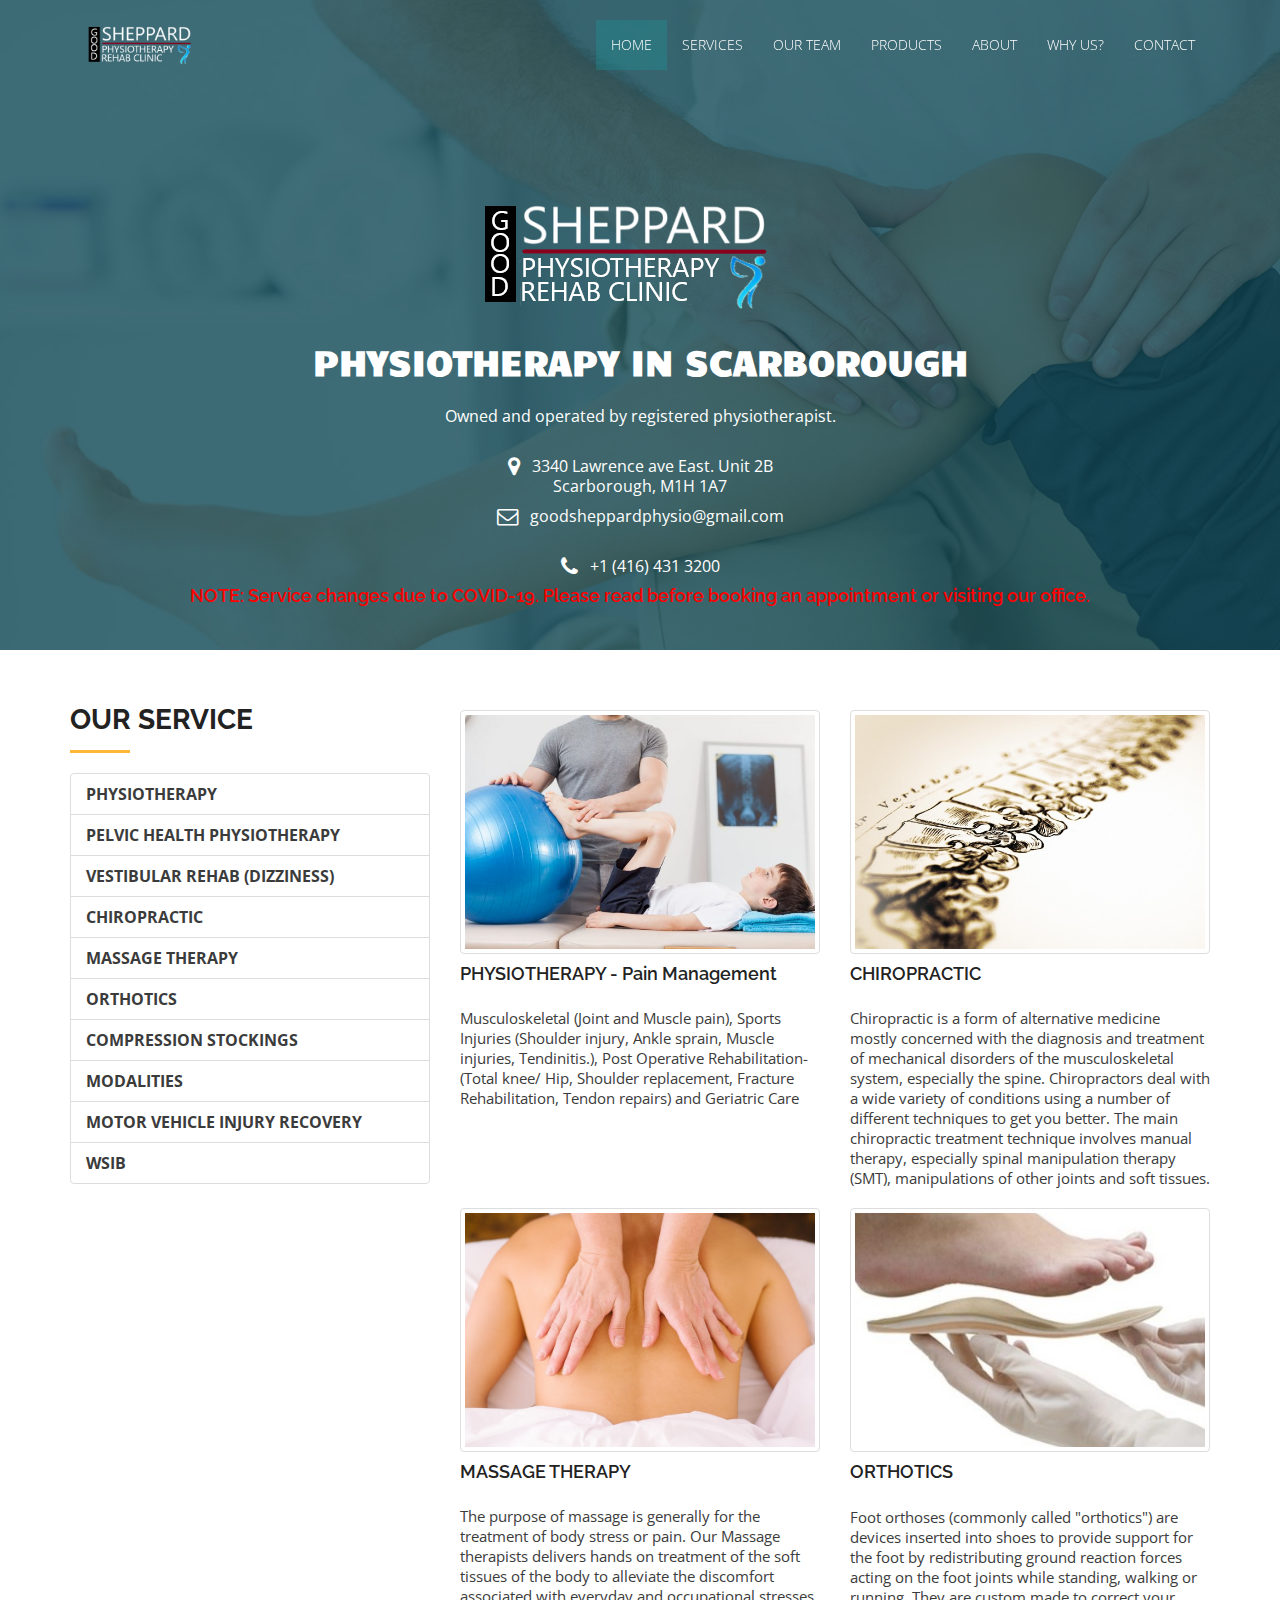
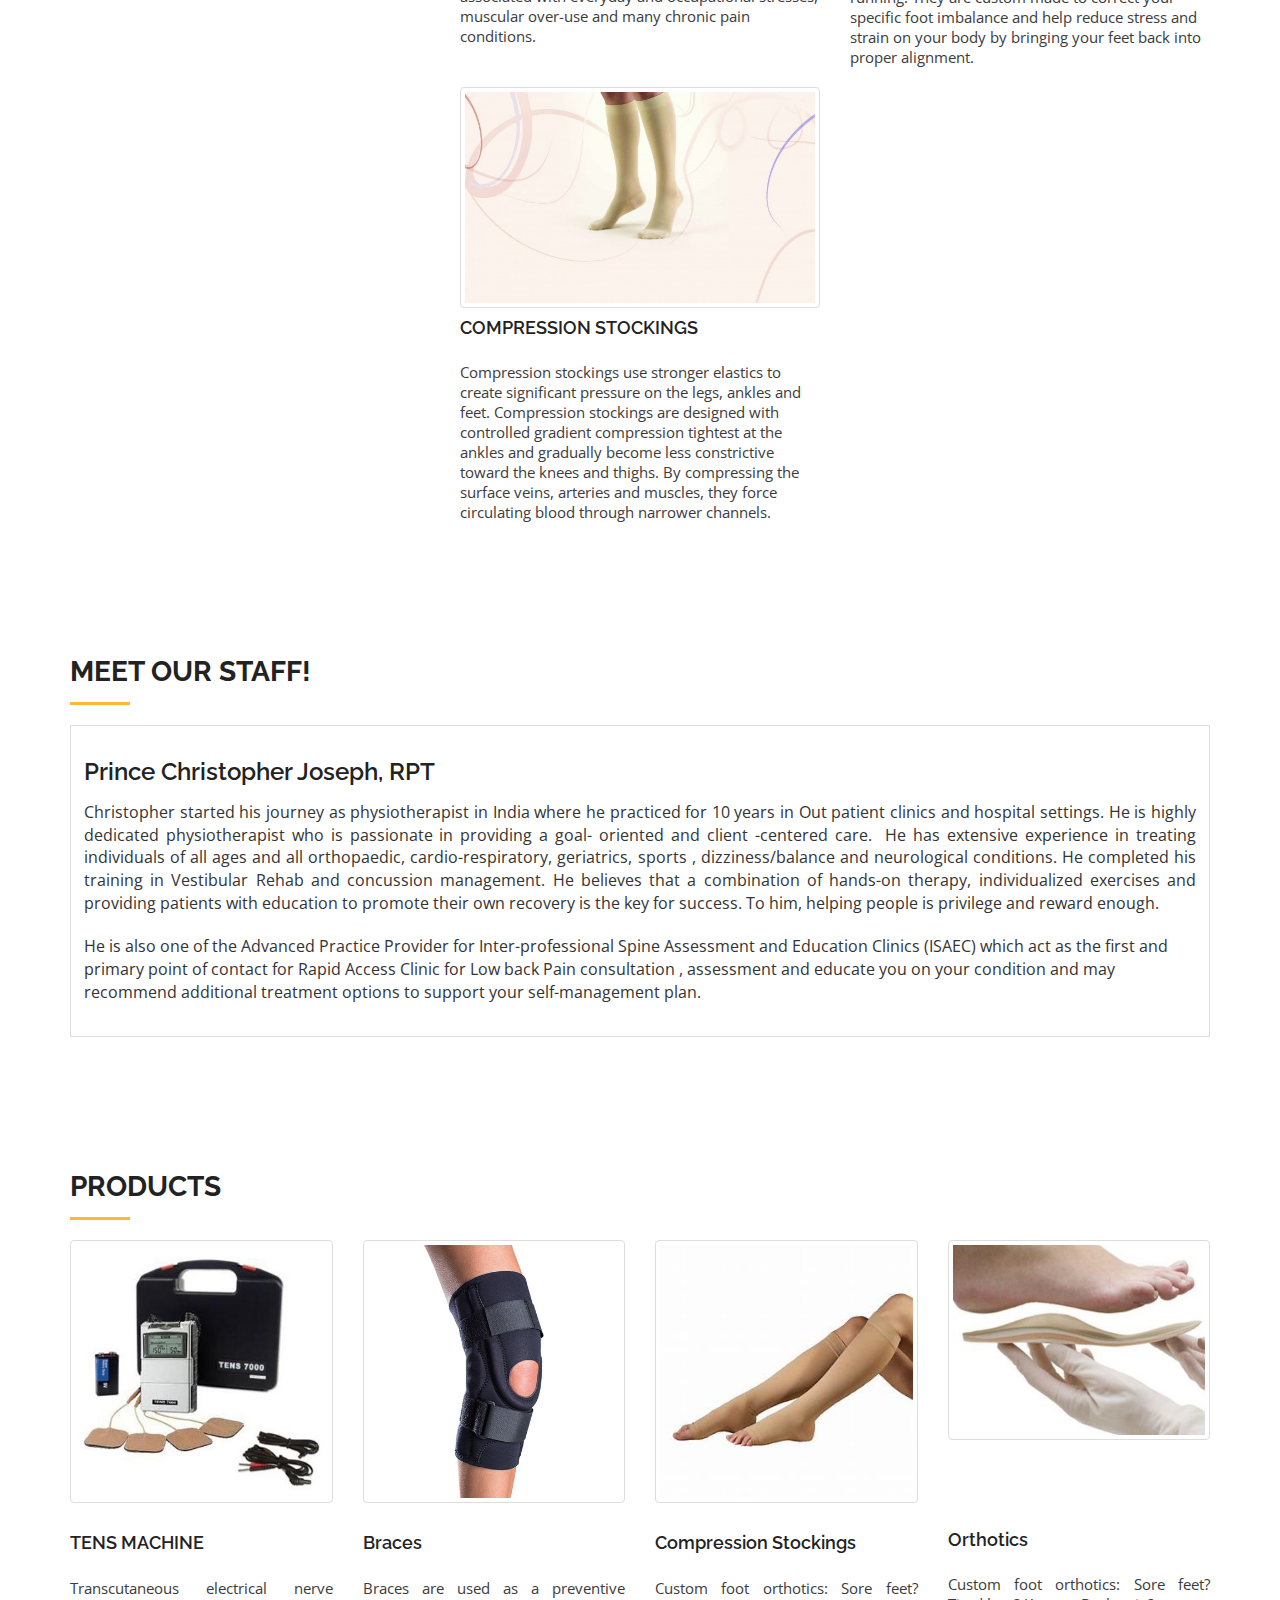
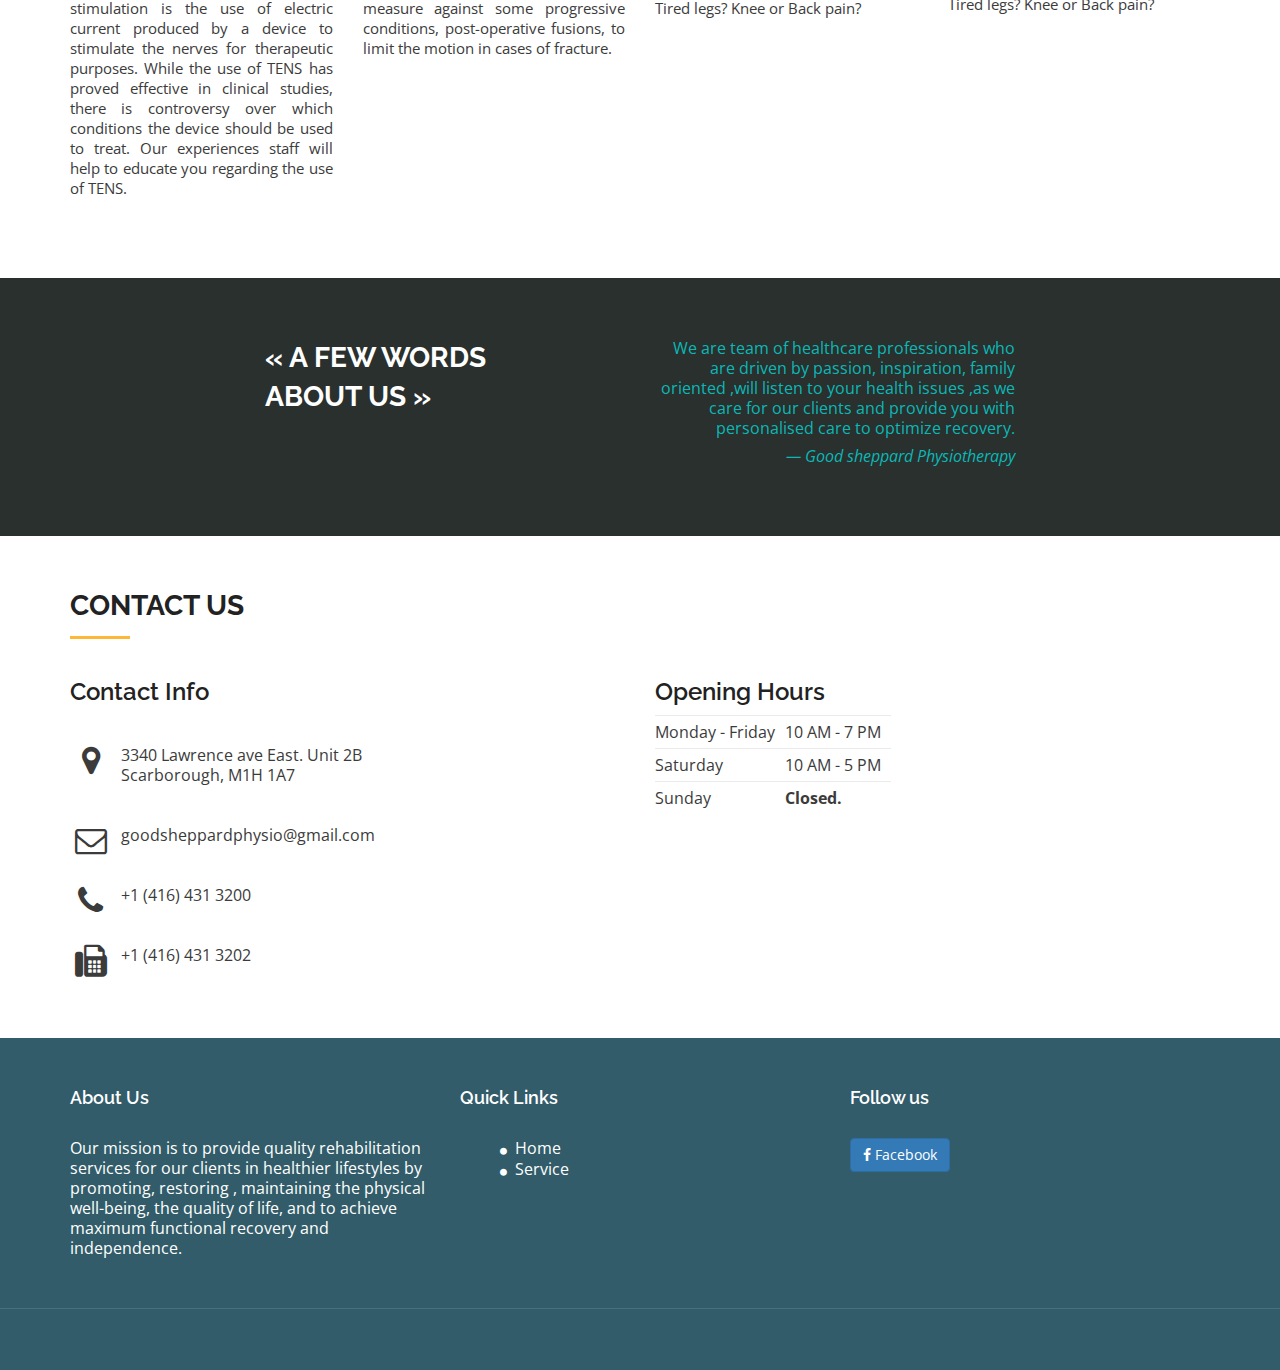
<file: index.html>
<!DOCTYPE html>
<html lang="en">

<head>
  <meta charset="utf-8">
  <meta name="viewport" content="width=device-width, initial-scale=1">
  <title>Good Sheppard Physiotherapy and Rehab clinic</title>
  <meta name="description" content="Good Sheppard Physiotherapy and Rehab clinic Scarborough">
  <meta name="keywords" content="Good Sheppard,Physiotherapy,Rehab clinic,Scarborough,PHYSIOTHERAPY
  PELVIC HEALTH PHYSIOTHERAPY,VESTIBULAR REHAB,CHIROPRACTIC,MASSAGE THERAPY,
  ORTHOTICS,BRACING,COMPRESSION STOCKINGS,MODALITIES,MOTOR VEHICLE INJURY RECOVERY,WSIB">

  <link rel="stylesheet" type="text/css" href="https://fonts.googleapis.com/css?family=Open+Sans|Raleway|Candal">
  <link rel="stylesheet" type="text/css" href="css/font-awesome.min.css">
  <link rel="stylesheet" type="text/css" href="css/bootstrap.min.css">
  <link rel="stylesheet" type="text/css" href="css/style.css">

  <!-- Global site tag (gtag.js) - Google Analytics -->
<script async src="https://www.googletagmanager.com/gtag/js?id=UA-128626213-1"></script>
<script>
  window.dataLayer = window.dataLayer || [];
  function gtag(){dataLayer.push(arguments);}
  gtag('js', new Date());

  gtag('config', 'UA-128626213-1');
</script>

</head>

<body id="myPage" data-spy="scroll" data-target=".navbar" data-offset="60">
  <!--banner-->
  <section id="banner" class="banner">
    <div class="bg-color">
      <nav class="navbar navbar-default navbar-fixed-top">
        <div class="container">
          <div class="col-md-12">
            <div class="navbar-header">
              <button type="button" class="navbar-toggle" data-toggle="collapse" data-target="#myNavbar">
				        <span class="icon-bar"></span>
				        <span class="icon-bar"></span>
				        <span class="icon-bar"></span>
				      </button>
              <a class="navbar-brand" href="/"><img src="img/logo.png" class="img-responsive" style="width: 140px; margin-top: -16px;"></a>
            </div>
            <div class="collapse navbar-collapse navbar-right" id="myNavbar">
              <ul class="nav navbar-nav">
                <li class="active"><a href="#banner">Home</a></li>
                <li class=""><a href="#service">Services</a></li>
                <li class=""><a href="#team">Our team</a></li>
                <li class=""><a href="#products">Products</a></li>
                <li class=""><a href="#about">About</a></li>
                <li class=""><a href="why.html">Why Us?</a></li>
                <!-- <li class=""><a href="#">Products</a></li> -->
                <li class=""><a href="#contact">Contact</a></li>
              </ul>
            </div>
          </div>
        </div>
      </nav>
      <div class="container">
        <div class="row">
          <div class="banner-info">
            <div class="banner-logo text-center">
              <img src="img/logo.png" class="img-responsive">
            </div>
            <div class="banner-text text-center">
              <h1 class="white">Physiotherapy in Scarborough</h1>
              <p>Owned and operated by registered physiotherapist.</p>
              <br>
              <p><i class="fa fa-map-marker fa-lg"></i>&nbsp;&nbsp;
                
                <a href="https://www.google.com/maps/place/3340+Lawrence+Ave+E+%232B,+Scarborough,+ON+M1H+1A7" target="_blank">
                  3340 Lawrence ave East. Unit 2B<br> Scarborough, M1H 1A7
                </a>
                
                </p>
              <p><i class="fa fa-envelope-o fa-lg"></i>&nbsp;&nbsp;
                
                <a href="mailto:goodsheppardphysio@gmail.com" target="_top">
                  goodsheppardphysio@gmail.com
                </a>

                </p>
              <br>

              <p><i class="fa fa-phone fa-lg"></i>&nbsp;&nbsp;
                <a href="tel:+1(416)431 3200">+1 (416) 431 3200</a>
              </p>            

              <p>
                <h4 style="color:red"><a href="/covid19-update.html">NOTE: Service changes due to COVID-19. Please read before booking an appointment or visiting our office.</a>
                </h4>
              </p>            
            </div>
            <br>
<!-- 
            <div class="overlay-detail text-center">
              <a href="#service"><i class="fa fa-angle-down"></i></a>
            </div> -->
          </div>
        </div>
      </div>
    </div>
  </section>
  <!--/ banner-->

  <!--service-->
  <section id="service" class="section-padding">
    <div class="container">
      <div class="row">
        <div class="col-md-4 col-sm-4">
          <h2 class="ser-title">Our Service</h2>
          <hr class="botm-line">
          <b>
                <ul class="list-group list-group-flush">
                  <li class="list-group-item">
                      <a href="./physiotherapy.html#physiotheraphy">
                        PHYSIOTHERAPY
                    </a>
                  </li>
                  <li class="list-group-item">PELVIC HEALTH PHYSIOTHERAPY</li>
                  <li class="list-group-item">
                    <a href="./vestibular.html#vestibular">
                        VESTIBULAR REHAB (DIZZINESS)
                    </a>
                  </li>
                  <li class="list-group-item">
                    <a href="./services.html#chiropractic">CHIROPRACTIC</a></li>
                  <li class="list-group-item">
                    <a href="./services.html#massage">MASSAGE THERAPY</a>
                    </li>
                  <li class="list-group-item">
                      <a href="./services.html#orthotics">ORTHOTICS</a>

                    </li>
                  <li class="list-group-item">
                      <a href="./services.html#compression">COMPRESSION STOCKINGS</a>
                    </li>
                  <li class="list-group-item">MODALITIES</li>
                  <li class="list-group-item">MOTOR VEHICLE INJURY RECOVERY</li>
                  <li class="list-group-item">WSIB</li>
                </ul>
          </b>

        </div>
        
        <div class="col-md-8 col-sm-8">
          <div class="row">
              <div class="col-md-6 col-sm-6">
                  <div class="service-info">
                      <!----div class="icon">
                        <i class="fa fa-stethoscope"></i>
                      </div-->
                      <a href="./physiotherapy.html#physiotheraphy">
                        <img src="img/physio.jpg" alt="..." class="img-fluid img-thumbnail">
                      </a>

                      <div class="icon-info">

                          <a href="./physiotherapy.html#physiotheraphy">
                            <h4>PHYSIOTHERAPY - Pain Management</h4>
                          </a>

                        <p>Musculoskeletal (Joint and Muscle pain), 
                           Sports Injuries (Shoulder injury, Ankle sprain, Muscle injuries, Tendinitis.), 
                          Post Operative Rehabilitation- (Total knee/ Hip, Shoulder  replacement,                                    
                                                                                  Fracture Rehabilitation, Tendon repairs) and 
                         Geriatric Care </p>
                      </div>
                    </div>
              </div>
              <div class="col-md-6 col-sm-6">

                  <div class="service-info">
                      <!----div class="icon">
                        <i class="fa fa-stethoscope"></i>
                      </div-->
                      <a href="./services.html#chiropractic">
                        <img src="img/chiro.jpg" alt="..." class="img-fluid img-thumbnail">
                      </a>
                      <div class="icon-info">
                        <a href="./services.html#chiropractic">
                          <h4>CHIROPRACTIC</h4>
                        </a>
                        <p>Chiropractic is a form of alternative medicine mostly concerned
                          with the diagnosis and treatment of mechanical disorders of the
                          musculoskeletal system, especially the spine. Chiropractors deal with a
                          wide variety of conditions using a number of different techniques to get
                          you better. The main chiropractic treatment technique involves manual
                          therapy, especially spinal manipulation therapy (SMT), manipulations of
                          other joints and soft tissues.</p>
                      </div>
                    </div>
              </div>

          </div>
          <div class="row">
              <div class="col-md-6 col-sm-6">
                  <div class="service-info">
                      <!----div class="icon">
                        <i class="fa fa-stethoscope"></i>
                      </div-->
                      <a href="./services.html#massage">
                        <img src="img/massage.jpg" alt="..." class="img-fluid img-thumbnail">
                      </a>

                      <div class="icon-info">
                          <a href="./services.html#massage">
                            <h4>MASSAGE THERAPY</h4>
                          </a>                        
                        <p>The purpose of massage is generally for the treatment of body stress or
                          pain. Our Massage therapists delivers hands on treatment of the soft
                          tissues of the body to alleviate the discomfort associated with everyday
                          and occupational stresses, muscular over-use and many chronic pain
                          conditions. </p>
                      </div>
                    </div>
              </div>
              <div class="col-md-6 col-sm-6">
                  <div class="service-info">
                      <!----div class="icon">
                        <i class="fa fa-stethoscope"></i>
                      </div-->
                      <a href="./services.html#orthotics">
                        <img src="img/ORTHOTICS.jpg" alt="..." class="img-fluid img-thumbnail">
                      </a>
                      <div class="icon-info">
                        <a href="./services.html#orthotics">
                          <h4>ORTHOTICS</h4>
                        </a>
                        <p>Foot orthoses (commonly called &quot;orthotics&quot;) are devices inserted into
                          shoes to provide support for the foot by redistributing ground reaction
                          forces acting on the foot joints while standing, walking or running. They
                          are custom made to correct your specific foot imbalance and help reduce
                          stress and strain on your body by bringing your feet back into proper
                          alignment. </p>
                      </div>
                    </div>
              </div>

          </div>
          <div class="row">
              <div class="col-md-6 col-sm-6">
                  <div class="service-info">
                      <!----div class="icon">
                        <i class="fa fa-stethoscope"></i>
                      </div-->
                      <a href="./services.html#compression">
                        <img src="img/compression.jpg" alt="..." class="img-fluid img-thumbnail">
                      </a>
                      <div class="icon-info">
                          <a href="./services.html#compression">
                            <h4>COMPRESSION STOCKINGS</h4>
                          </a>
                        <p>Compression stockings use stronger elastics to create significant
                          pressure on the legs, ankles and feet. Compression stockings are
                          designed with controlled gradient compression tightest at the ankles and
                          gradually become less constrictive toward the knees and thighs. By
                          compressing the surface veins, arteries and muscles, they force
                          circulating blood through narrower channels. </p>
                      </div>
                    </div>
              </div>
          </div>
          
        </div>
        
      </div>
    </div>
  </section>
  <!--/ service-->
  
  
  
  <!--doctor team-->
  <section id="team"  class="section-padding">
    <div class="container">
      <div class="row">
        <div class="col-md-12">
          <h2 class="ser-title">Meet Our Staff!</h2>
          <hr class="botm-line">
        </div>


   


        <div class="col-md-12 col-sm-12 col-xs-12">
            <div class="thumbnail">
              
              <div class="caption">
                  <!-- <img src="img/christopher.jpg" alt="..." class="img-thumbnail"><br> -->

                <h3>Prince Christopher Joseph, RPT</h3>
                <p class="text-justify">
                    Christopher started his journey as physiotherapist in India where he
                    practiced for 10 years in Out patient clinics and hospital settings. He is
                    highly dedicated physiotherapist who is passionate in providing a goal-
                    oriented and client -centered care. 
                    He has extensive experience in treating individuals of all ages and all
                    orthopaedic, cardio-respiratory, geriatrics, sports , dizziness/balance and
                    neurological conditions.
                    He completed his training in Vestibular Rehab and concussion
                    management.
                    He believes that a combination of hands-on therapy, individualized
                    exercises and providing patients with education to promote their own
                    recovery is the key for success.
                    To him, helping people is privilege and reward enough.
                    
                </p><p>He is also one of the Advanced Practice Provider for Inter-professional Spine Assessment and Education Clinics (ISAEC) which act as the first and primary point of contact for Rapid Access Clinic for Low back Pain consultation , assessment  and educate you on your condition and may recommend additional treatment options to support your self-management plan.
                </p>
                <!-- <ul class="list-inline">
                  <li><a href="#"><i class="fa fa-facebook"></i></a></li>
                  <li><a href="#"><i class="fa fa-twitter"></i></a></li>
                  <li><a href="#"><i class="fa fa-google-plus"></i></a></li>
                </ul> -->
              </div>
            </div>
          </div>


          
        
        
      </div>
    </div>
  </section>
  <!--/ doctor team-->
  

  <section id="products" class="section-padding">
      <div class="container">
        <div class="row">
            <div class="col-md-12">
                <h2 class="ser-title">Products</h2>
                <hr class="botm-line">
              </div>

              

              <div class="col-md-3 col-sm-6">
                  <div class="service-info">
                      <!----div class="icon">
                        <i class="fa fa-stethoscope"></i>
                      </div-->
                                  <img src="img/tens.jpg" alt="..." class="img-fluid img-thumbnail">

                      <div class="icon-info">

                      <br>
                        <h4>TENS MACHINE</h4>
                        <p class="text-justify">Transcutaneous electrical nerve stimulation is the use of electric current produced by a device to stimulate the nerves for therapeutic purposes. While the use of TENS has proved effective in clinical studies, there is controversy over which conditions the device should be used to treat. Our experiences staff will help to educate you regarding the use of TENS.
                           </p>
                      </div>
                    </div>
              </div>
              <div class="col-md-3 col-sm-6">
                  <div class="service-info">
                      <!----div class="icon">
                        <i class="fa fa-stethoscope"></i>
                      </div-->
                                  <img src="img/brace.jpg" alt="..." class="img-fluid img-thumbnail">

                      <div class="icon-info">
                          <br>

                        <h4>Braces</h4>
                        <p  class="text-justify">
                            Braces are used as a preventive measure against some progressive conditions, post-operative fusions, to limit the motion in cases of fracture.
                        </p>
                      </div>
                    </div>
              </div>

              <div class="col-md-3 col-sm-6">
                  <div class="service-info">
                      <!----div class="icon">
                        <i class="fa fa-stethoscope"></i>
                      </div-->
                                  <img src="img/stocking.jpg" alt="..." class="img-fluid img-thumbnail">

                      <div class="icon-info">
                          <br>

                        <h4>Compression Stockings</h4>
                        <p  class="text-justify">
                          Custom foot orthotics: Sore feet? Tired legs? Knee or Back pain?
                        </p>
                      </div>
                    </div>
              </div>

              
              <div class="col-md-3 col-sm-6">
                  <div class="service-info">
                      <!----div class="icon">
                        <i class="fa fa-stethoscope"></i>
                      </div-->
                                  <img src="img/ORTHOTICS1.jpg" alt="..." class="img-fluid img-thumbnail">

                      <div class="icon-info">
                          <br><br><br><br>

                        <h4>Orthotics</h4>
                        <p  class="text-justify">
                            Custom foot orthotics: Sore feet? Tired legs? Knee or Back pain?
                        </p>
                      </div>
                    </div>
              </div>


        </div>
      </div>
    </section>
  
  
  <!--about-->
  <section id="about" class="section-padding">
      <div class="container">
        <div class=" row">
          <div class="col-md-2"></div>
          <div class="text-right-md col-md-4 col-sm-4">
            <h2 class="section-title white lg-line">« A few words<br> about us »</h2>
          </div>
          <div class="col-md-4 col-sm-5">
            <p class="text-right text-primary">
                We are team of healthcare professionals who are driven by passion,
                inspiration, family oriented ,will listen to your health issues ,as we care
                for our clients and provide you with personalised care to optimize
                recovery.
              <i>— Good sheppard Physiotherapy</i></p>
          </div>
          <div class="col-md-2"></div>
        </div>
      </div>
    </section>
    <!--about-->

  
  <!--contact-->
  <section id="contact" class="section-padding">
    <div class="container">
      <div class="row">
        <div class="col-md-12">
          <h2 class="ser-title">Contact us</h2>
          <hr class="botm-line">
        </div>
        
        <div class="col-md-6 col-sm-6">
          <h3>Contact Info</h3>
          <div class="space"></div>
          <p><i class="fa fa-map-marker fa-fw pull-left fa-2x"></i>3340 Lawrence ave East. Unit 2B<br> Scarborough, M1H 1A7</p>
          <div class="space"></div>
          <p><i class="fa fa-envelope-o fa-fw pull-left fa-2x"></i>goodsheppardphysio@gmail.com</p>
          <div class="space"></div>
          <p><i class="fa fa-phone fa-fw pull-left fa-2x"></i>+1 (416) 431 3200</p>
          <div class="space"></div>
          <p><i class="fa fa-fax fa-fw pull-left fa-2x"></i>+1 (416) 431 3202</p>
        </div>

        <div class="col-md-6 col-sm-6 mt-boxy-3">
              <h3>Opening Hours</h3>
              <table >
                <tbody>
                  <tr>
                    <td>Monday - Friday</td>
                    <td>10 AM - 7 PM</td>
                  </tr>
                  <tr>
                    <td>Saturday</td>
                    <td>10 AM - 5 PM</td>
                  </tr>
                  <tr>
                    <td>Sunday</td>
                    <td><b>Closed.</b></td>
                  </tr>
                </tbody>
              </table>
          </div>
        <div class="col-md-8 col-sm-8 marb20">
          <!--insert map here-->
        </div>
      </div>
    </div>
  </section>
  <!--/ contact-->
  <!--footer-->
  <footer id="footer">
    <div class="top-footer">
      <div class="container">
        <div class="row">
          <div class="col-md-4 col-sm-4 marb20">
            <div class="ftr-tle">
              <h4 class="white no-padding">About Us</h4>
            </div>
            <div class="info-sec">
              <p>
                  Our mission is to provide quality rehabilitation services for our clients in healthier
                  lifestyles by promoting, restoring , maintaining the physical well-being,
                  the quality of life, and to achieve maximum functional recovery and
                  independence.
              </p>
            </div>
          </div>
          <div class="col-md-4 col-sm-4 marb20">
            <div class="ftr-tle">
              <h4 class="white no-padding">Quick Links</h4>
            </div>
            <div class="info-sec">
              <ul class="quick-info">
                <li><a href="index.html"><i class="fa fa-circle"></i>Home</a></li>
                <li><a href="#service"><i class="fa fa-circle"></i>Service</a></li>
              </ul>
            </div>
          </div>
          <div class="col-md-4 col-sm-4 marb20">
            <div class="ftr-tle">
              <h4 class="white no-padding">Follow us</h4>
            </div>
            <div class="">
                <button type="button" class="btn btn-primary">
                    <a href="https://www.facebook.com/goodsheppardphysio/" target="_blank">
                      <i class="fa fa-facebook"></i> Facebook
                    </a>
                </button>
              <!-- <ul class="social-icon">
                <li ></li>
                <li class="bgred"><i class="fa fa-google-plus"></i></li>
                <li class="bgdark-blue"><i class="fa fa-linkedin"></i></li>
                <li class="bglight-blue"><i class="fa fa-twitter"></i></li>
              </ul> -->
            </div>
          </div>
        </div>
      </div>
    </div>
    <div class="footer-line">
      <div class="container">
        <div class="row">
          <div class="col-md-12 text-center">
            <div class="credits">
            </div>
          </div>
        </div>
      </div>
    </div>
  </footer>
  <!--/ footer-->

  <script src="js/jquery.min.js"></script>
  <script src="js/jquery.easing.min.js"></script>
  <script src="js/bootstrap.min.js"></script>
  <script src="js/custom.js"></script>
  <script src="contactform/contactform.js"></script>

</body>

</html>
</file>
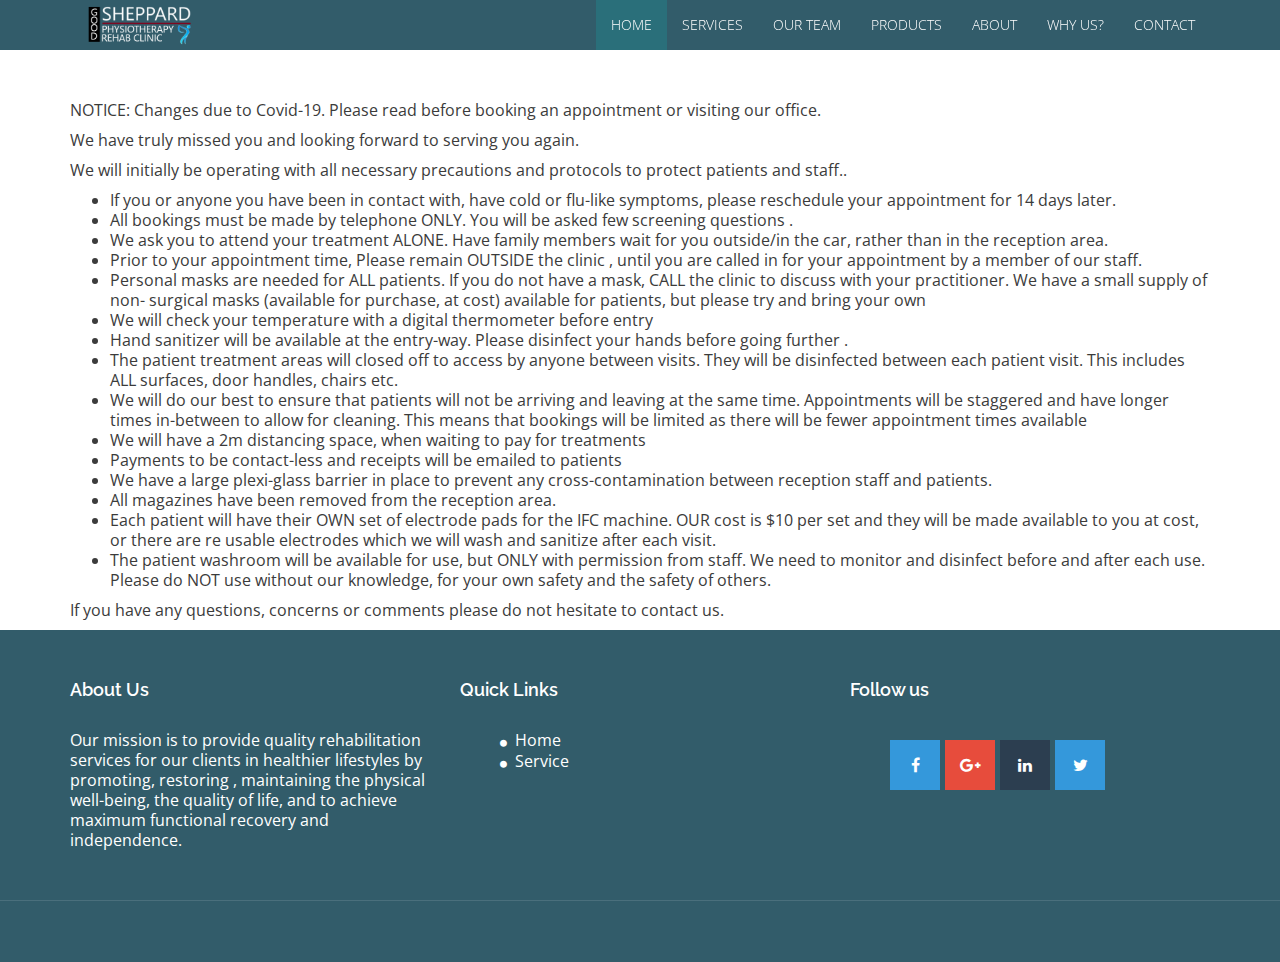
<file: covid19-update.html>
<!DOCTYPE html>
<html lang="en">
  <head>
    <meta charset="utf-8" />
    <meta name="viewport" content="width=device-width, initial-scale=1" />
    <title>Good Sheppard Physiotherapy and Rehab clinic</title>
    <meta
      name="description"
      content="Good Sheppard Physiotherapy and Rehab clinic"
    />
    <meta
      name="keywords"
      content="Good Sheppard Physiotherapy and Rehab clinic"
    />

    <link
      rel="stylesheet"
      type="text/css"
      href="https://fonts.googleapis.com/css?family=Open+Sans|Raleway|Candal"
    />
    <link rel="stylesheet" type="text/css" href="css/font-awesome.min.css" />
    <link rel="stylesheet" type="text/css" href="css/bootstrap.min.css" />
    <link rel="stylesheet" type="text/css" href="css/style2.css" />
  </head>

  <body id="myPage" data-spy="scroll" data-target=".navbar" data-offset="60">
    <!--banner-->
    <header>
      <nav class="navbar navbar-default navbar-fixed-top">
        <div class="container">
          <div class="col-md-12">
            <div class="navbar-header">
              <button
                type="button"
                class="navbar-toggle"
                data-toggle="collapse"
                data-target="#myNavbar"
              >
                <span class="icon-bar"></span>
                <span class="icon-bar"></span>
                <span class="icon-bar"></span>
              </button>
              <a class="navbar-brand" href="/"
                ><img
                  src="img/logo.png"
                  class="img-responsive"
                  style="width: 140px; margin-top: -16px;"
              /></a>
            </div>
            <div class="collapse navbar-collapse navbar-right" id="myNavbar">
              <ul class="nav navbar-nav">
                <li class="active"><a href="./index.html">Home</a></li>
                <li class=""><a href="./index.html#service">Services</a></li>
                <li class=""><a href="./index.html#team">Our team</a></li>
                <li class=""><a href="./index.html#products">Products</a></li>
                <li class=""><a href="./index.html#about">About</a></li>
                <li class=""><a href="#">Why Us?</a></li>
                <!-- <li class=""><a href="#">Products</a></li> -->
                <li class=""><a href="./index.html#contact">Contact</a></li>
              </ul>
            </div>
          </div>
        </div>
      </nav>
    </header>

    <br /><br /><br /><br /><br />

    <div class="container">
      <p>
        NOTICE: Changes due to Covid-19. Please read before booking an
        appointment or visiting our office.
      </p>
      <p>We have truly missed you and looking forward to serving you again.</p>
      <p>
        We will initially be operating with all necessary precautions and
        protocols to protect patients and staff..
      </p>
      <ul style="list-style-type: disc;">
        <li>
          If you or anyone you have been in contact with, have cold or flu-like
          symptoms, please reschedule your appointment for 14 days later.
        </li>
        <li>
          All bookings must be made by telephone ONLY. You will be asked few
          screening questions .
        </li>
        <li>
          We ask you to attend your treatment ALONE. Have family members wait
          for you outside/in the car, rather than in the reception area.
        </li>
        <li>
          Prior to your appointment time, Please remain OUTSIDE the clinic ,
          until you are called in for your appointment by a member of our staff.
        </li>
        <li>
          Personal masks are needed for ALL patients. If you do not have a mask,
          CALL the clinic to discuss with your practitioner. We have a small
          supply of non- surgical masks (available for purchase, at cost)
          available for patients, but please try and bring your own
        </li>
        <li>
          We will check your temperature with a digital thermometer before entry
        </li>
        <li>
          Hand sanitizer will be available at the entry-way. Please disinfect
          your hands before going further .
        </li>
        <li>
          The patient treatment areas will closed off to access by anyone
          between visits. They will be disinfected between each patient visit.
          This includes ALL surfaces, door handles, chairs etc.
        </li>
        <li>
          We will do our best to ensure that patients will not be arriving and
          leaving at the same time. Appointments will be staggered and have
          longer times in-between to allow for cleaning. This means that
          bookings will be limited as there will be fewer appointment times
          available
        </li>
        <li>
          We will have a 2m distancing space, when waiting to pay for treatments
        </li>
        <li>
          Payments to be contact-less and receipts will be emailed to patients
        </li>
        <li>
          We have a large plexi-glass barrier in place to prevent any
          cross-contamination between reception staff and patients.
        </li>
        <li>All magazines have been removed from the reception area.</li>
        <li>
          Each patient will have their OWN set of electrode pads for the IFC
          machine. OUR cost is $10 per set and they will be made available to
          you at cost, or there are re usable electrodes which we will wash and
          sanitize after each visit.
        </li>
        <li>
          The patient washroom will be available for use, but ONLY with
          permission from staff. We need to monitor and disinfect before and
          after each use. Please do NOT use without our knowledge, for your own
          safety and the safety of others.
        </li>
      </ul>
      <p>
        If you have any questions, concerns or comments please do not hesitate
        to contact us.
      </p>
    </div>
    <!--footer-->
    <footer id="footer">
      <div class="top-footer">
        <div class="container">
          <div class="row">
            <div class="col-md-4 col-sm-4 marb20">
              <div class="ftr-tle">
                <h4 class="white no-padding">About Us</h4>
              </div>
              <div class="info-sec">
                <p>
                  Our mission is to provide quality rehabilitation services for
                  our clients in healthier lifestyles by promoting, restoring ,
                  maintaining the physical well-being, the quality of life, and
                  to achieve maximum functional recovery and independence.
                </p>
              </div>
            </div>
            <div class="col-md-4 col-sm-4 marb20">
              <div class="ftr-tle">
                <h4 class="white no-padding">Quick Links</h4>
              </div>
              <div class="info-sec">
                <ul class="quick-info">
                  <li>
                    <a href="index.html"><i class="fa fa-circle"></i>Home</a>
                  </li>
                  <li>
                    <a href="#service"><i class="fa fa-circle"></i>Service</a>
                  </li>
                </ul>
              </div>
            </div>
            <div class="col-md-4 col-sm-4 marb20">
              <div class="ftr-tle">
                <h4 class="white no-padding">Follow us</h4>
              </div>
              <div class="info-sec">
                <ul class="social-icon">
                  <li class="bglight-blue"><i class="fa fa-facebook"></i></li>
                  <li class="bgred"><i class="fa fa-google-plus"></i></li>
                  <li class="bgdark-blue"><i class="fa fa-linkedin"></i></li>
                  <li class="bglight-blue"><i class="fa fa-twitter"></i></li>
                </ul>
              </div>
            </div>
          </div>
        </div>
      </div>
      <div class="footer-line">
        <div class="container">
          <div class="row">
            <div class="col-md-12 text-center">
              <div class="credits"></div>
            </div>
          </div>
        </div>
      </div>
    </footer>
    <!--/ footer-->

    <script src="js/jquery.min.js"></script>
    <script src="js/jquery.easing.min.js"></script>
    <script src="js/bootstrap.min.js"></script>
    <!-- <script src="js/custom.js"></script> -->
    <script src="contactform/contactform.js"></script>
  </body>
</html>
</file>
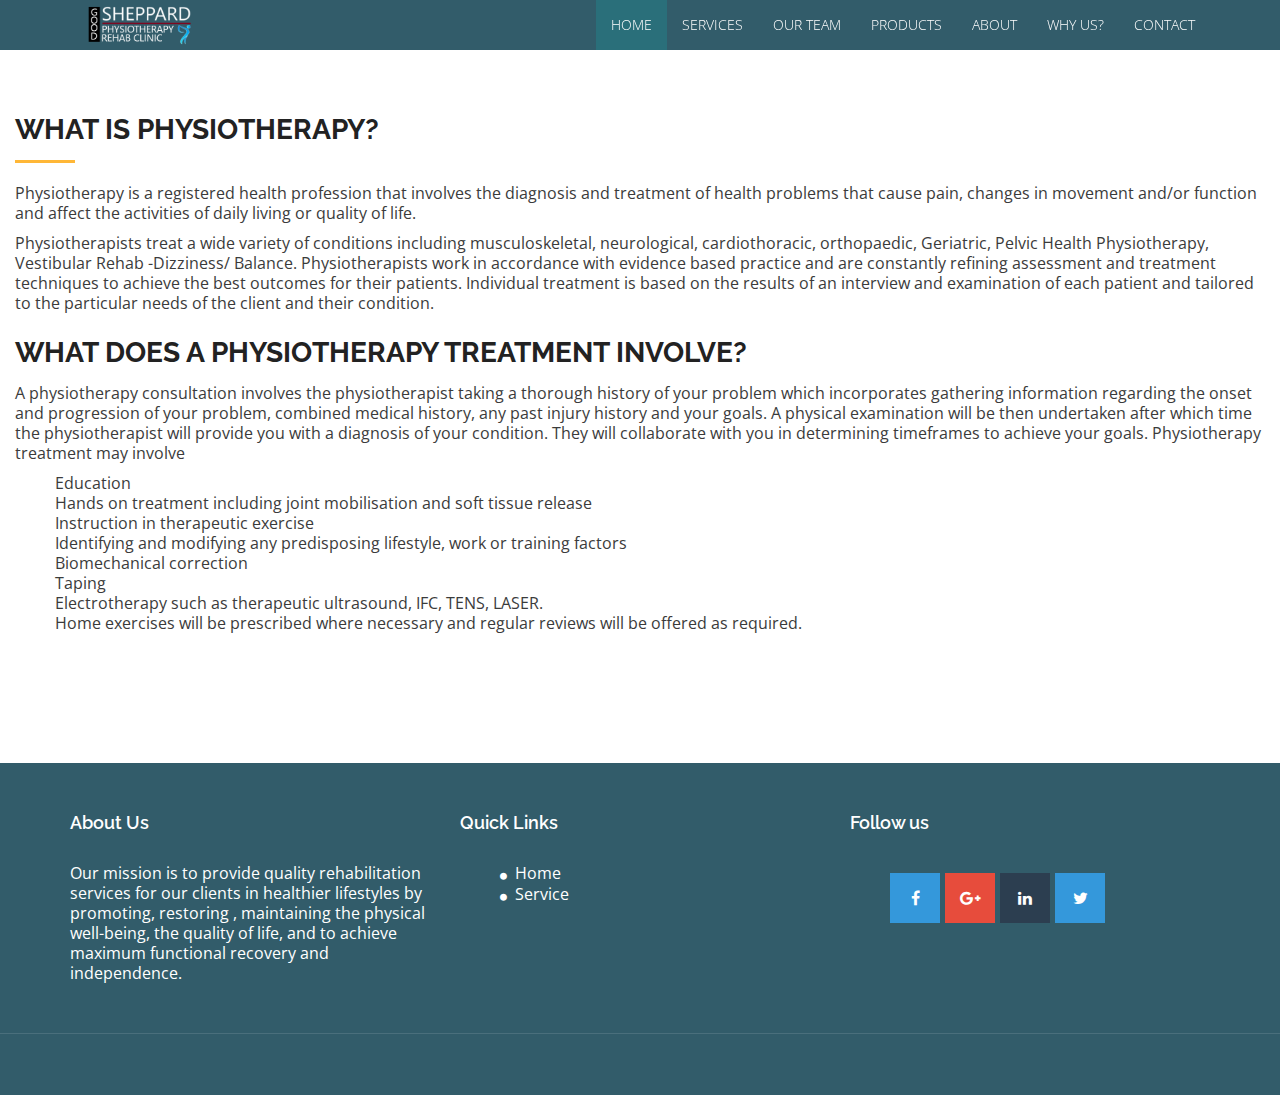
<file: physiotherapy.html>
<!DOCTYPE html>
<html lang="en">

<head>
  <meta charset="utf-8">
  <meta name="viewport" content="width=device-width, initial-scale=1">
  <title>Good Sheppard Physiotherapy and Rehab clinic</title>
  <meta name="description" content="Good Sheppard Physiotherapy and Rehab clinic">
  <meta name="keywords" content="Good Sheppard Physiotherapy and Rehab clinic">

  <link rel="stylesheet" type="text/css" href="https://fonts.googleapis.com/css?family=Open+Sans|Raleway|Candal">
  <link rel="stylesheet" type="text/css" href="css/font-awesome.min.css">
  <link rel="stylesheet" type="text/css" href="css/bootstrap.min.css">
  <link rel="stylesheet" type="text/css" href="css/style2.css">

</head>

<body id="myPage" data-spy="scroll" data-target=".navbar" data-offset="60">
  <!--banner-->
  <header>
        <nav class="navbar navbar-default navbar-fixed-top">
                <div class="container">
                  <div class="col-md-12">
                    <div class="navbar-header">
                      <button type="button" class="navbar-toggle" data-toggle="collapse" data-target="#myNavbar">
                                <span class="icon-bar"></span>
                                <span class="icon-bar"></span>
                                <span class="icon-bar"></span>
                              </button>
                      <a class="navbar-brand" href="/"><img src="img/logo.png" class="img-responsive" style="width: 140px; margin-top: -16px;"></a>
                    </div>
                    <div class="collapse navbar-collapse navbar-right" id="myNavbar">
                        <ul class="nav navbar-nav">
                            <li class="active"><a href="./index.html">Home</a></li>
                            <li class=""><a href="./index.html#service">Services</a></li>
                            <li class=""><a href="./index.html#team">Our team</a></li>
                            <li class=""><a href="./index.html#products">Products</a></li>
                            <li class=""><a href="./index.html#about">About</a></li>
                            <li class=""><a href="./why.html">Why Us?</a></li>

                            <!-- <li class=""><a href="#">Products</a></li> -->
                            <li class=""><a href="./index.html#contact">Contact</a></li>
                          </ul>
                    </div>
                  </div>
                </div>
              </nav>
  </header>

          
      <div class="container-fluid">
          <br><br><br><br><br><br>
            <h2 id="physiotheraphy"  style="padding-top: 60px; margin-top: -60px;" >
                What is Physiotherapy? 
          </h2><hr class="botm-line">
          <p>Physiotherapy is a registered health profession that involves the diagnosis and treatment of health problems that cause pain, changes in movement and/or function and affect the activities of daily living or quality of life.
          </p>
          <p>
              Physiotherapists treat a wide variety of conditions including musculoskeletal, neurological, cardiothoracic, orthopaedic, Geriatric, Pelvic Health Physiotherapy, Vestibular Rehab -Dizziness/ Balance.
              Physiotherapists work in accordance with evidence based practice and are constantly refining assessment and treatment techniques to achieve the best outcomes for their patients. Individual treatment is based on the results of an interview and examination of each patient  and  tailored to the particular needs of the client and their condition.
              
          </p><br>
          <h2>What does a physiotherapy treatment involve?</h2><br>
          <p>
              A physiotherapy consultation involves the physiotherapist taking a thorough history of your problem which incorporates gathering information regarding the onset and progression of your problem, combined medical history, any past injury history and your goals. A physical examination will be then undertaken after which time the physiotherapist will provide you with a diagnosis of your condition. They will collaborate with you in determining timeframes to achieve your goals. Physiotherapy treatment may involve
              <ul>
                <li>Education</li>
                <li>Hands on treatment including joint mobilisation and soft tissue release</li>
                <li>Instruction in therapeutic exercise</li>
                <li>Identifying and modifying any predisposing lifestyle, work or training factors</li>
                <li>Biomechanical correction</li>
                <li>Taping</li>
                <li>Electrotherapy such as therapeutic ultrasound, IFC, TENS, LASER.</li>
                <li>Home exercises will be prescribed where necessary and regular reviews will be offered as required. </li>
              </ul>
          </p>


          <br><br><br>
      </div>

          <br><br><br>
      </div>

  <!--footer-->
  <footer id="footer">
    <div class="top-footer">
      <div class="container">
        <div class="row">
          <div class="col-md-4 col-sm-4 marb20">
            <div class="ftr-tle">
              <h4 class="white no-padding">About Us</h4>
            </div>
            <div class="info-sec">
              <p>
                  Our mission is to provide quality rehabilitation services for our clients in healthier
                  lifestyles by promoting, restoring , maintaining the physical well-being,
                  the quality of life, and to achieve maximum functional recovery and
                  independence.
              </p>
            </div>
          </div>
          <div class="col-md-4 col-sm-4 marb20">
            <div class="ftr-tle">
              <h4 class="white no-padding">Quick Links</h4>
            </div>
            <div class="info-sec">
              <ul class="quick-info">
                <li><a href="index.html"><i class="fa fa-circle"></i>Home</a></li>
                <li><a href="#service"><i class="fa fa-circle"></i>Service</a></li>
              </ul>
            </div>
          </div>
          <div class="col-md-4 col-sm-4 marb20">
            <div class="ftr-tle">
              <h4 class="white no-padding">Follow us</h4>
            </div>
            <div class="info-sec">
              <ul class="social-icon">
                <li class="bglight-blue"><i class="fa fa-facebook"></i></li>
                <li class="bgred"><i class="fa fa-google-plus"></i></li>
                <li class="bgdark-blue"><i class="fa fa-linkedin"></i></li>
                <li class="bglight-blue"><i class="fa fa-twitter"></i></li>
              </ul>
            </div>
          </div>
        </div>
      </div>
    </div>
    <div class="footer-line">
      <div class="container">
        <div class="row">
          <div class="col-md-12 text-center">
            <div class="credits">
            </div>
          </div>
        </div>
      </div>
    </div>
  </footer>
  <!--/ footer-->

  <script src="js/jquery.min.js"></script>
  <script src="js/jquery.easing.min.js"></script>
  <script src="js/bootstrap.min.js"></script>
  <!-- <script src="js/custom.js"></script> -->
  <script src="contactform/contactform.js"></script>

</body>

</html>
</file>
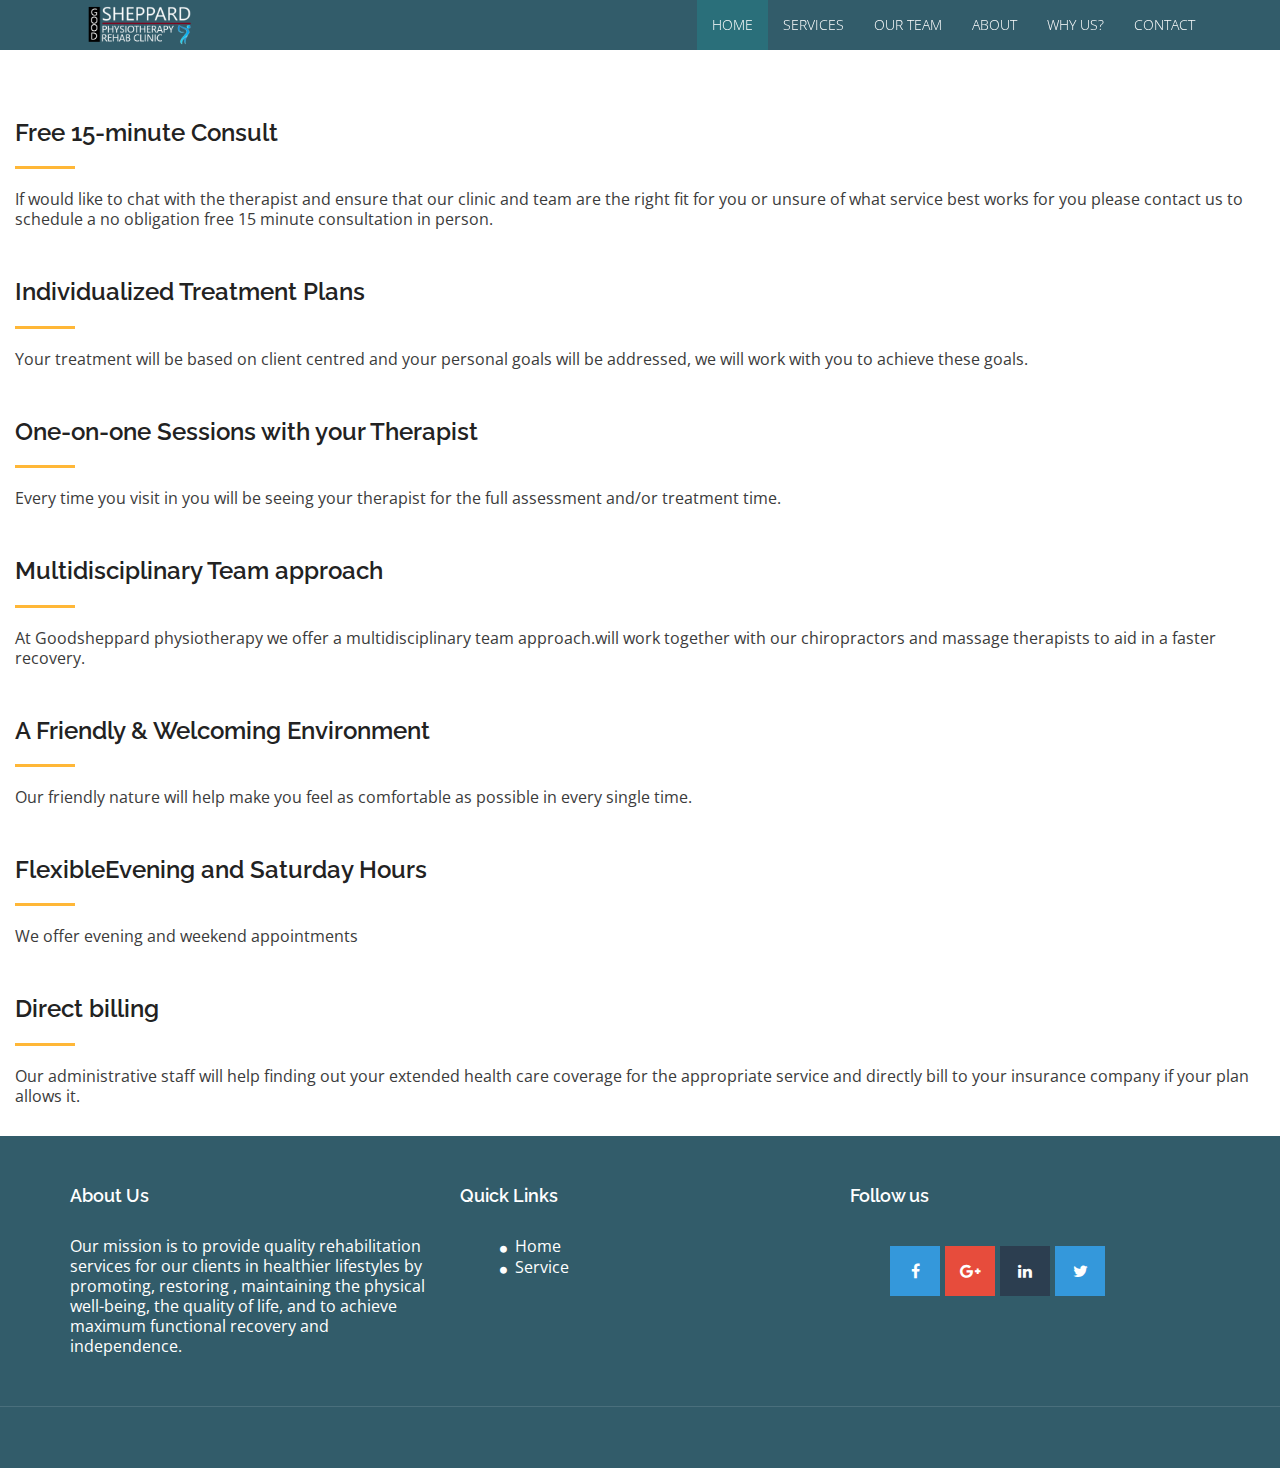
<file: products.html>
<!DOCTYPE html>
<html lang="en">
  <head>
    <meta charset="utf-8" />
    <meta name="viewport" content="width=device-width, initial-scale=1" />
    <title>Good Sheppard Physiotherapy and Rehab clinic</title>
    <meta
      name="description"
      content="Good Sheppard Physiotherapy and Rehab clinic"
    />
    <meta
      name="keywords"
      content="Good Sheppard Physiotherapy and Rehab clinic"
    />

    <link
      rel="stylesheet"
      type="text/css"
      href="https://fonts.googleapis.com/css?family=Open+Sans|Raleway|Candal"
    />
    <link rel="stylesheet" type="text/css" href="css/font-awesome.min.css" />
    <link rel="stylesheet" type="text/css" href="css/bootstrap.min.css" />
    <link rel="stylesheet" type="text/css" href="css/style2.css" />
  </head>

  <body id="myPage" data-spy="scroll" data-target=".navbar" data-offset="60">
    <!--banner-->
    <header>
      <nav class="navbar navbar-default navbar-fixed-top">
        <div class="container">
          <div class="col-md-12">
            <div class="navbar-header">
              <button
                type="button"
                class="navbar-toggle"
                data-toggle="collapse"
                data-target="#myNavbar"
              >
                <span class="icon-bar"></span>
                <span class="icon-bar"></span>
                <span class="icon-bar"></span>
              </button>
              <a class="navbar-brand" href="/"
                ><img
                  src="img/logo.png"
                  class="img-responsive"
                  style="width: 140px; margin-top: -16px;"
              /></a>
            </div>
            <div class="collapse navbar-collapse navbar-right" id="myNavbar">
              <ul class="nav navbar-nav">
                <li class="active"><a href="./index.html">Home</a></li>
                <li class=""><a href="./index.html#service">Services</a></li>
                <li class=""><a href="./index.html#team">Our team</a></li>
                <li class=""><a href="./index.html#about">About</a></li>
                <li class=""><a href="#">Why Us?</a></li>
                <!-- <li class=""><a href="#">Products</a></li> -->
                <li class=""><a href="./index.html#contact">Contact</a></li>
              </ul>
            </div>
          </div>
        </div>
      </nav>
    </header>

    <br /><br /><br /><br /><br />

    <div class="container-fluid">
      <h3>Free 15-minute Consult</h3>
      <hr class="botm-line" />
      <p>
        If would like to chat with the therapist and ensure that our clinic and
        team are the right fit for you or unsure of what service best works for
        you please contact us to schedule a no obligation free 15 minute
        consultation in person.
      </p>
      <br />
      <h3>Individualized Treatment Plans</h3>
      <hr class="botm-line" />
      <p>
        Your treatment will be based on client centred and your personal goals
        will be addressed, we will work with you to achieve these goals.
      </p>
      <br />
      <h3>One-on-one Sessions with your Therapist</h3>
      <hr class="botm-line" />
      <p>
        Every time you visit in you will be seeing your therapist for the full
        assessment and/or treatment time.
      </p>
      <br />
      <h3>Multidisciplinary Team approach</h3>
      <hr class="botm-line" />
      <p>
        At Goodsheppard physiotherapy we offer a multidisciplinary team
        approach.will work together with our chiropractors and massage
        therapists to aid in a faster recovery.
      </p>
      <br />
      <h3>A Friendly & Welcoming Environment</h3>
      <hr class="botm-line" />
      <p>
        Our friendly nature will help make you feel as comfortable as possible
        in every single time.
      </p>
      <br />
      <h3>FlexibleEvening and Saturday Hours</h3>
      <hr class="botm-line" />
      <p>
        We offer evening and weekend appointments
      </p>
      <br />
      <h3>Direct billing</h3>
      <hr class="botm-line" />
      <p>
        Our administrative staff will help finding out your extended health care
        coverage for the appropriate service and directly bill to your insurance
        company if your plan allows it.
      </p>
      <br />
    </div>

    <!--footer-->
    <footer id="footer">
      <div class="top-footer">
        <div class="container">
          <div class="row">
            <div class="col-md-4 col-sm-4 marb20">
              <div class="ftr-tle">
                <h4 class="white no-padding">About Us</h4>
              </div>
              <div class="info-sec">
                <p>
                  Our mission is to provide quality rehabilitation services for
                  our clients in healthier lifestyles by promoting, restoring ,
                  maintaining the physical well-being, the quality of life, and
                  to achieve maximum functional recovery and independence.
                </p>
              </div>
            </div>
            <div class="col-md-4 col-sm-4 marb20">
              <div class="ftr-tle">
                <h4 class="white no-padding">Quick Links</h4>
              </div>
              <div class="info-sec">
                <ul class="quick-info">
                  <li>
                    <a href="index.html"><i class="fa fa-circle"></i>Home</a>
                  </li>
                  <li>
                    <a href="#service"><i class="fa fa-circle"></i>Service</a>
                  </li>
                </ul>
              </div>
            </div>
            <div class="col-md-4 col-sm-4 marb20">
              <div class="ftr-tle">
                <h4 class="white no-padding">Follow us</h4>
              </div>
              <div class="info-sec">
                <ul class="social-icon">
                  <li class="bglight-blue"><i class="fa fa-facebook"></i></li>
                  <li class="bgred"><i class="fa fa-google-plus"></i></li>
                  <li class="bgdark-blue"><i class="fa fa-linkedin"></i></li>
                  <li class="bglight-blue"><i class="fa fa-twitter"></i></li>
                </ul>
              </div>
            </div>
          </div>
        </div>
      </div>
      <div class="footer-line">
        <div class="container">
          <div class="row">
            <div class="col-md-12 text-center">
              <div class="credits"></div>
            </div>
          </div>
        </div>
      </div>
    </footer>
    <!--/ footer-->

    <script src="js/jquery.min.js"></script>
    <script src="js/jquery.easing.min.js"></script>
    <script src="js/bootstrap.min.js"></script>
    <!-- <script src="js/custom.js"></script> -->
    <script src="contactform/contactform.js"></script>
  </body>
</html>
</file>
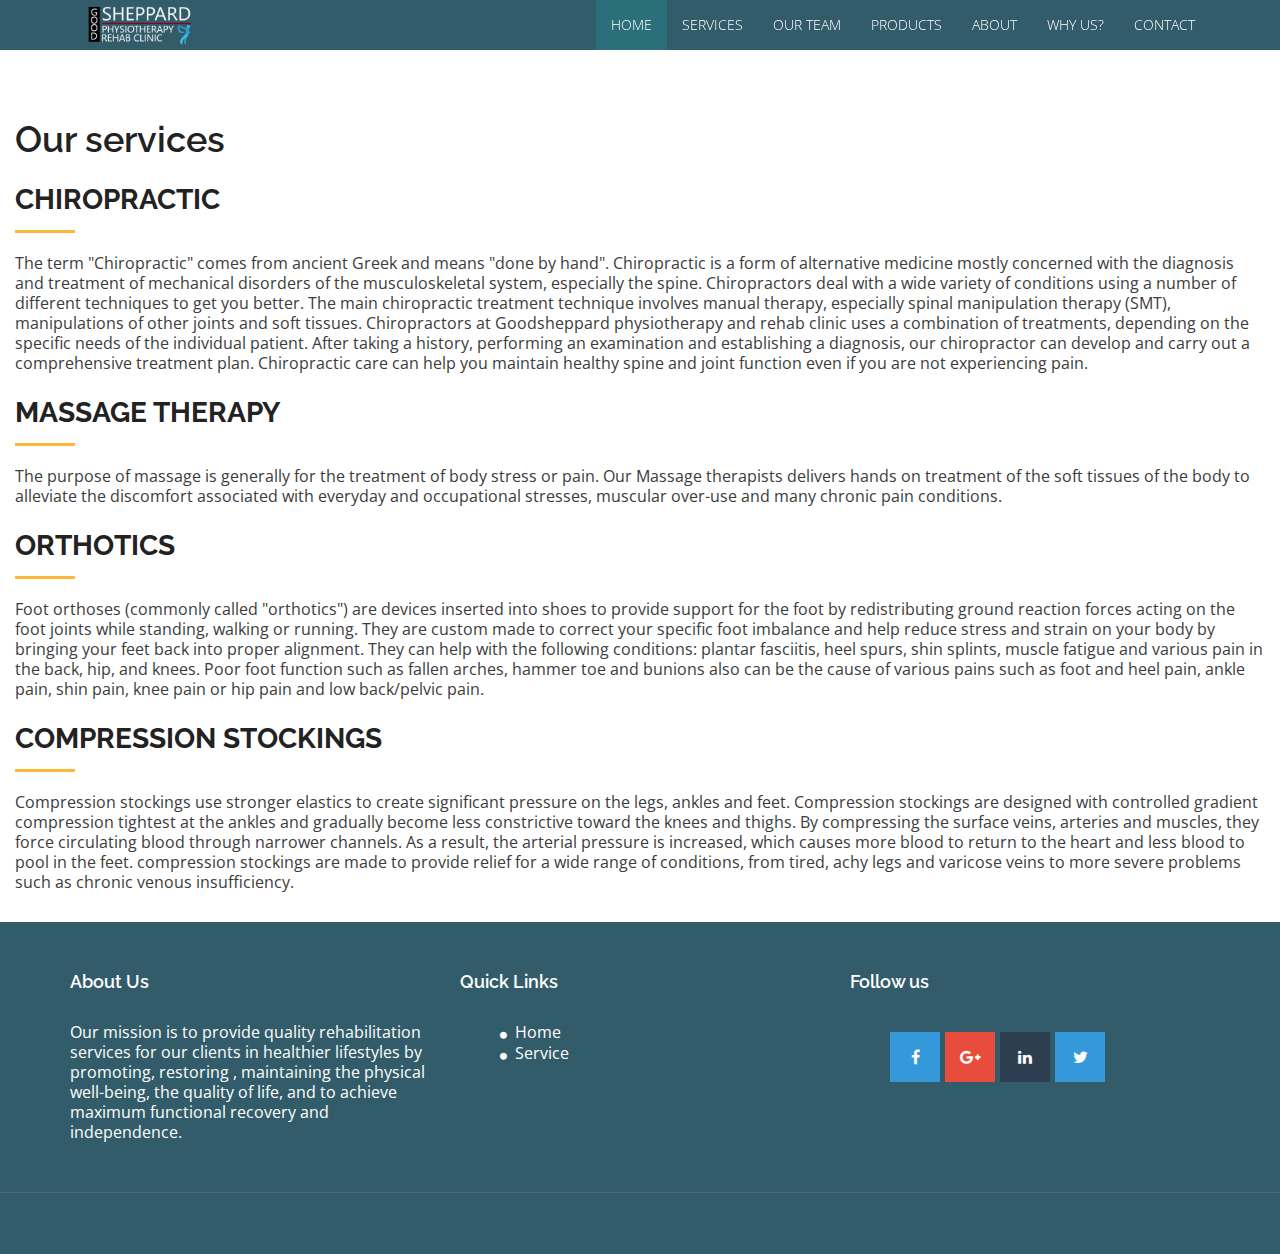
<file: services.html>
<!DOCTYPE html>
<html lang="en">
  <head>
    <meta charset="utf-8" />
    <meta name="viewport" content="width=device-width, initial-scale=1" />
    <title>Good Sheppard Physiotherapy and Rehab clinic</title>
    <meta
      name="description"
      content="Good Sheppard Physiotherapy and Rehab clinic"
    />
    <meta
      name="keywords"
      content="Good Sheppard Physiotherapy and Rehab clinic"
    />

    <link
      rel="stylesheet"
      type="text/css"
      href="https://fonts.googleapis.com/css?family=Open+Sans|Raleway|Candal"
    />
    <link rel="stylesheet" type="text/css" href="css/font-awesome.min.css" />
    <link rel="stylesheet" type="text/css" href="css/bootstrap.min.css" />
    <link rel="stylesheet" type="text/css" href="css/style2.css" />
  </head>

  <body id="myPage" data-spy="scroll" data-target=".navbar" data-offset="60">
    <!--banner-->
    <header>
      <nav class="navbar navbar-default navbar-fixed-top">
        <div class="container">
          <div class="col-md-12">
            <div class="navbar-header">
              <button
                type="button"
                class="navbar-toggle"
                data-toggle="collapse"
                data-target="#myNavbar"
              >
                <span class="icon-bar"></span>
                <span class="icon-bar"></span>
                <span class="icon-bar"></span>
              </button>
              <a class="navbar-brand" href="/"
                ><img
                  src="img/logo.png"
                  class="img-responsive"
                  style="width: 140px; margin-top: -16px;"
              /></a>
            </div>
            <div class="collapse navbar-collapse navbar-right" id="myNavbar">
              <ul class="nav navbar-nav">
                <li class="active"><a href="./index.html">Home</a></li>
                <li class=""><a href="./index.html#service">Services</a></li>
                <li class=""><a href="./index.html#team">Our team</a></li>
                <li class=""><a href="./index.html#products">Products</a></li>
                <li class=""><a href="./index.html#about">About</a></li>
                <li class=""><a href="./why.html">Why Us?</a></li>
                <!-- <li class=""><a href="#">Products</a></li> -->
                <li class=""><a href="./index.html#contact">Contact</a></li>
              </ul>
            </div>
          </div>
        </div>
      </nav>
    </header>

    <div class="container-fluid">
      <br /><br /><br /><br /><br />
      <h1 class="bd-title">Our services</h1>
      <br />

      <h2 id="chiropractic" style="padding-top: 60px; margin-top: -60px;">
        CHIROPRACTIC
      </h2>
      <hr class="botm-line" />
      <p>
        The term &quot;Chiropractic&quot; comes from ancient Greek and means
        &quot;done by hand&quot;. Chiropractic is a form of alternative medicine
        mostly concerned with the diagnosis and treatment of mechanical
        disorders of the musculoskeletal system, especially the spine.
        Chiropractors deal with a wide variety of conditions using a number of
        different techniques to get you better. The main chiropractic treatment
        technique involves manual therapy, especially spinal manipulation
        therapy (SMT), manipulations of other joints and soft tissues.
        Chiropractors at Goodsheppard physiotherapy and rehab clinic uses a
        combination of treatments, depending on the specific needs of the
        individual patient. After taking a history, performing an examination
        and establishing a diagnosis, our chiropractor can develop and carry out
        a comprehensive treatment plan. Chiropractic care can help you maintain
        healthy spine and joint function even if you are not experiencing pain.
      </p>
      <br />
      <h2 id="massage" style="padding-top: 60px; margin-top: -60px;">
        MASSAGE THERAPY
      </h2>
      <hr class="botm-line" />
      <p>
        The purpose of massage is generally for the treatment of body stress or
        pain. Our Massage therapists delivers hands on treatment of the soft
        tissues of the body to alleviate the discomfort associated with everyday
        and occupational stresses, muscular over-use and many chronic pain
        conditions.
      </p>
      <br />
      <h2 id="orthotics" style="padding-top: 60px; margin-top: -60px;">
        ORTHOTICS
      </h2>
      <hr class="botm-line" />
      <p>
        Foot orthoses (commonly called "orthotics") are devices inserted into
        shoes to provide support for the foot by redistributing ground reaction
        forces acting on the foot joints while standing, walking or running.
        They are custom made to correct your specific foot imbalance and help
        reduce stress and strain on your body by bringing your feet back into
        proper alignment. They can help with the following conditions: plantar
        fasciitis, heel spurs, shin splints, muscle fatigue and various pain in
        the back, hip, and knees. Poor foot function such as fallen arches,
        hammer toe and bunions also can be the cause of various pains such as
        foot and heel pain, ankle pain, shin pain, knee pain or hip pain and low
        back/pelvic pain.
      </p>
      <br />
      <h2 id="compression" style="padding-top: 60px; margin-top: -60px;">
        COMPRESSION STOCKINGS
      </h2>
      <hr class="botm-line" />
      <p>
        Compression stockings use stronger elastics to create significant
        pressure on the legs, ankles and feet. Compression stockings are
        designed with controlled gradient compression tightest at the ankles and
        gradually become less constrictive toward the knees and thighs. By
        compressing the surface veins, arteries and muscles, they force
        circulating blood through narrower channels. As a result, the arterial
        pressure is increased, which causes more blood to return to the heart
        and less blood to pool in the feet. compression stockings are made to
        provide relief for a wide range of conditions, from tired, achy legs and
        varicose veins to more severe problems such as chronic venous
        insufficiency.
      </p>
      <br />
    </div>

    <!--footer-->
    <footer id="footer">
      <div class="top-footer">
        <div class="container">
          <div class="row">
            <div class="col-md-4 col-sm-4 marb20">
              <div class="ftr-tle">
                <h4 class="white no-padding">About Us</h4>
              </div>
              <div class="info-sec">
                <p>
                  Our mission is to provide quality rehabilitation services for
                  our clients in healthier lifestyles by promoting, restoring ,
                  maintaining the physical well-being, the quality of life, and
                  to achieve maximum functional recovery and independence.
                </p>
              </div>
            </div>
            <div class="col-md-4 col-sm-4 marb20">
              <div class="ftr-tle">
                <h4 class="white no-padding">Quick Links</h4>
              </div>
              <div class="info-sec">
                <ul class="quick-info">
                  <li>
                    <a href="index.html"><i class="fa fa-circle"></i>Home</a>
                  </li>
                  <li>
                    <a href="#service"><i class="fa fa-circle"></i>Service</a>
                  </li>
                </ul>
              </div>
            </div>
            <div class="col-md-4 col-sm-4 marb20">
              <div class="ftr-tle">
                <h4 class="white no-padding">Follow us</h4>
              </div>
              <div class="info-sec">
                <ul class="social-icon">
                  <li class="bglight-blue"><i class="fa fa-facebook"></i></li>
                  <li class="bgred"><i class="fa fa-google-plus"></i></li>
                  <li class="bgdark-blue"><i class="fa fa-linkedin"></i></li>
                  <li class="bglight-blue"><i class="fa fa-twitter"></i></li>
                </ul>
              </div>
            </div>
          </div>
        </div>
      </div>
      <div class="footer-line">
        <div class="container">
          <div class="row">
            <div class="col-md-12 text-center">
              <div class="credits"></div>
            </div>
          </div>
        </div>
      </div>
    </footer>
    <!--/ footer-->

    <script src="js/jquery.min.js"></script>
    <script src="js/jquery.easing.min.js"></script>
    <script src="js/bootstrap.min.js"></script>
    <!-- <script src="js/custom.js"></script> -->
    <script src="contactform/contactform.js"></script>
  </body>
</html>
</file>
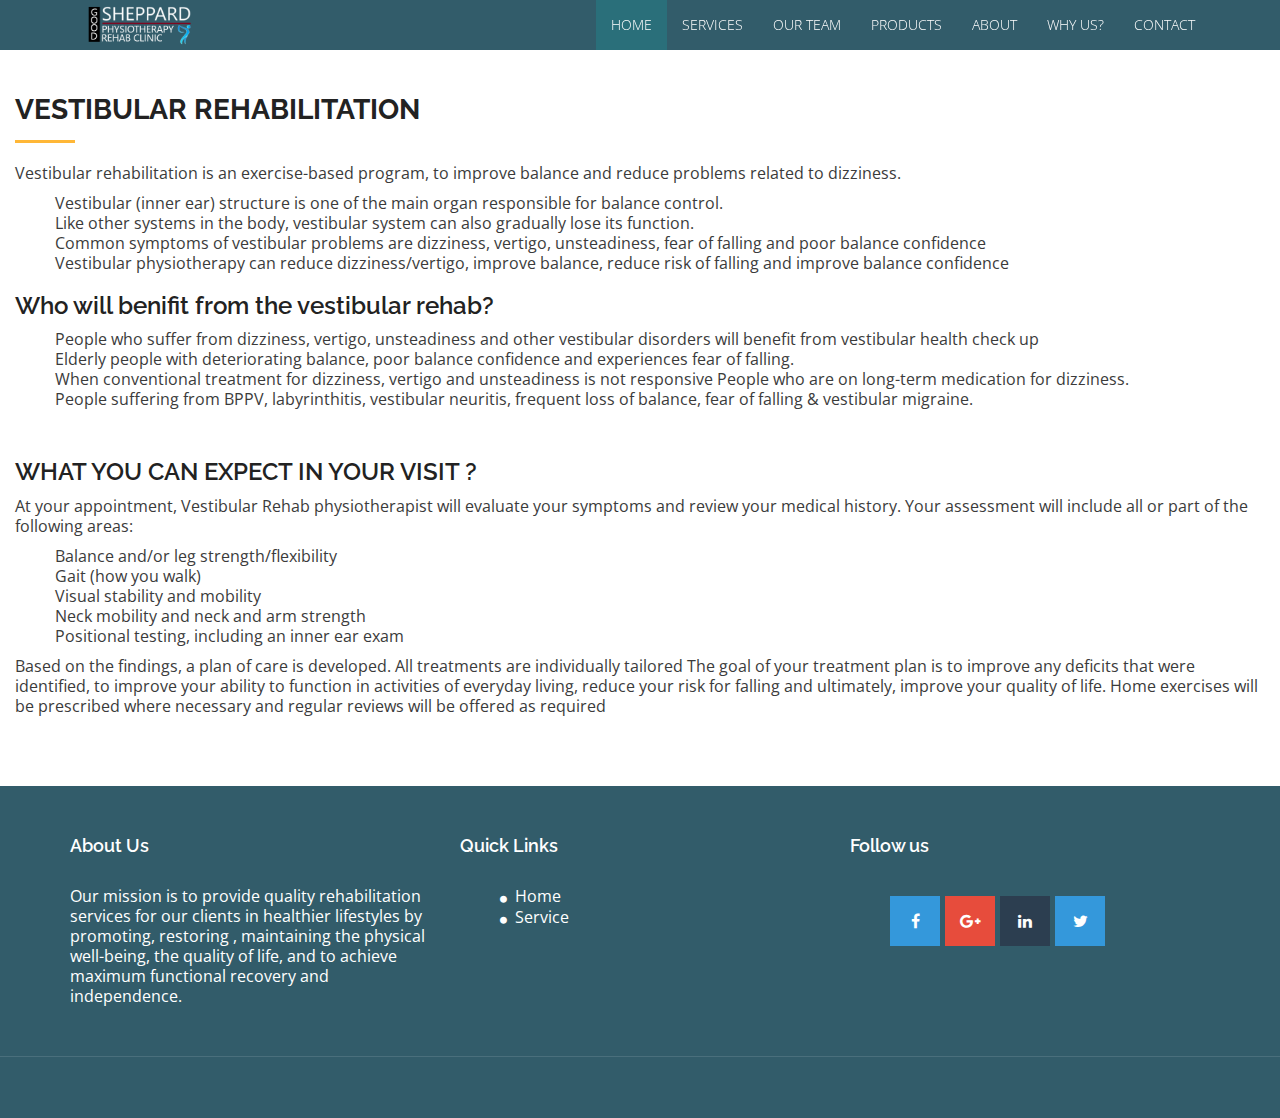
<file: vestibular.html>
<!DOCTYPE html>
<html lang="en">

<head>
  <meta charset="utf-8">
  <meta name="viewport" content="width=device-width, initial-scale=1">
  <title>Good Sheppard Physiotherapy and Rehab clinic</title>
  <meta name="description" content="Good Sheppard Physiotherapy and Rehab clinic">
  <meta name="keywords" content="Good Sheppard Physiotherapy and Rehab clinic">

  <link rel="stylesheet" type="text/css" href="https://fonts.googleapis.com/css?family=Open+Sans|Raleway|Candal">
  <link rel="stylesheet" type="text/css" href="css/font-awesome.min.css">
  <link rel="stylesheet" type="text/css" href="css/bootstrap.min.css">
  <link rel="stylesheet" type="text/css" href="css/style2.css">

</head>

<body id="myPage" data-spy="scroll" data-target=".navbar" data-offset="60">
  <!--banner-->
  <header>
        <nav class="navbar navbar-default navbar-fixed-top">
                <div class="container">
                  <div class="col-md-12">
                    <div class="navbar-header">
                      <button type="button" class="navbar-toggle" data-toggle="collapse" data-target="#myNavbar">
                                <span class="icon-bar"></span>
                                <span class="icon-bar"></span>
                                <span class="icon-bar"></span>
                              </button>
                      <a class="navbar-brand" href="/"><img src="img/logo.png" class="img-responsive" style="width: 140px; margin-top: -16px;"></a>
                    </div>
                    <div class="collapse navbar-collapse navbar-right" id="myNavbar">
                        <ul class="nav navbar-nav">
                            <li class="active"><a href="./index.html">Home</a></li>
                            <li class=""><a href="./index.html#service">Services</a></li>
                            <li class=""><a href="./index.html#team">Our team</a></li>
                            <li class=""><a href="./index.html#products">Products</a></li>
                            <li class=""><a href="./index.html#about">About</a></li>
                            <li class=""><a href="./why.html">Why Us?</a></li>

                            <!-- <li class=""><a href="#">Products</a></li> -->
                            <li class=""><a href="./index.html#contact">Contact</a></li>
                          </ul>
                    </div>
                  </div>
                </div>
              </nav>
  </header>

      <div class="container-fluid">
          <br><br><br><br><br>
            <h2 id="vestibular"  style="padding-top: 60px; margin-top: -60px;" >
                Vestibular rehabilitation 
          </h2><hr class="botm-line">
          <p>
              Vestibular rehabilitation is an exercise-based program, to improve balance and reduce problems related to dizziness.
              <ul>
                <li>
                    Vestibular (inner ear) structure is one of the main organ responsible for balance control. 
                </li>
                <li>
                    Like other systems in the body, vestibular system can also gradually lose its function.
                </li>
                <li>
                    Common symptoms of vestibular problems are dizziness, vertigo, unsteadiness, fear of falling and poor balance confidence
                </li>
                <li>
                    Vestibular physiotherapy can reduce dizziness/vertigo, improve balance, reduce risk of falling and improve balance confidence 
                </li>
              </ul>
              
          <h3>
              Who will benifit from the vestibular rehab?
          </h3>
          <p>
            <ul>
              <li>
                  People who suffer from dizziness, vertigo, unsteadiness and other vestibular disorders will benefit from vestibular health check up                   
              </li>
              <li>
                  Elderly people with deteriorating balance, poor balance confidence and experiences fear of falling.
              </li>
              <li>
                  When conventional treatment for dizziness, vertigo and unsteadiness is not responsive People who are on long-term medication   for dizziness.
              </li>
              <li>
                  People suffering from BPPV, labyrinthitis, vestibular neuritis, frequent loss of balance, fear of falling & vestibular migraine. 
              </li>
            </ul>
          </p>
              
          </p><br>

          <h3>
              WHAT YOU CAN EXPECT IN YOUR VISIT ?                                                                               
          </h3>

          <p>
              At your  appointment,  Vestibular Rehab physiotherapist will evaluate your symptoms and review your medical history. Your assessment will include all or part of the following areas:
          </p>
              <ul>
                <li>
                    Balance and/or leg strength/flexibility
                </li>
                <li>
                    Gait (how you walk)
                </li>
                <li>
                    Visual stability and mobility
                </li>
                <li>
                    Neck mobility and neck and arm strength
                </li>
                <li>
                    Positional testing, including an inner ear exam 
                </li>
              </ul>
              
              
              <p>
              Based on the findings, a plan of care is developed. All treatments are individually tailored The goal of your treatment plan is to improve any deficits that were identified, to  improve your ability to function in activities of everyday living, reduce your risk for falling and ultimately, improve your quality of life.
              Home exercises will be prescribed where necessary and regular reviews will be offered as required 
              
              
          </p>
  
          <br><br><br>
      </div>

  <!--footer-->
  <footer id="footer">
    <div class="top-footer">
      <div class="container">
        <div class="row">
          <div class="col-md-4 col-sm-4 marb20">
            <div class="ftr-tle">
              <h4 class="white no-padding">About Us</h4>
            </div>
            <div class="info-sec">
              <p>
                  Our mission is to provide quality rehabilitation services for our clients in healthier
                  lifestyles by promoting, restoring , maintaining the physical well-being,
                  the quality of life, and to achieve maximum functional recovery and
                  independence.
              </p>
            </div>
          </div>
          <div class="col-md-4 col-sm-4 marb20">
            <div class="ftr-tle">
              <h4 class="white no-padding">Quick Links</h4>
            </div>
            <div class="info-sec">
              <ul class="quick-info">
                <li><a href="index.html"><i class="fa fa-circle"></i>Home</a></li>
                <li><a href="#service"><i class="fa fa-circle"></i>Service</a></li>
              </ul>
            </div>
          </div>
          <div class="col-md-4 col-sm-4 marb20">
            <div class="ftr-tle">
              <h4 class="white no-padding">Follow us</h4>
            </div>
            <div class="info-sec">
              <ul class="social-icon">
                <li class="bglight-blue"><i class="fa fa-facebook"></i></li>
                <li class="bgred"><i class="fa fa-google-plus"></i></li>
                <li class="bgdark-blue"><i class="fa fa-linkedin"></i></li>
                <li class="bglight-blue"><i class="fa fa-twitter"></i></li>
              </ul>
            </div>
          </div>
        </div>
      </div>
    </div>
    <div class="footer-line">
      <div class="container">
        <div class="row">
          <div class="col-md-12 text-center">
            <div class="credits">
            </div>
          </div>
        </div>
      </div>
    </div>
  </footer>
  <!--/ footer-->

  <script src="js/jquery.min.js"></script>
  <script src="js/jquery.easing.min.js"></script>
  <script src="js/bootstrap.min.js"></script>
  <!-- <script src="js/custom.js"></script> -->
  <script src="contactform/contactform.js"></script>

</body>

</html>
</file>
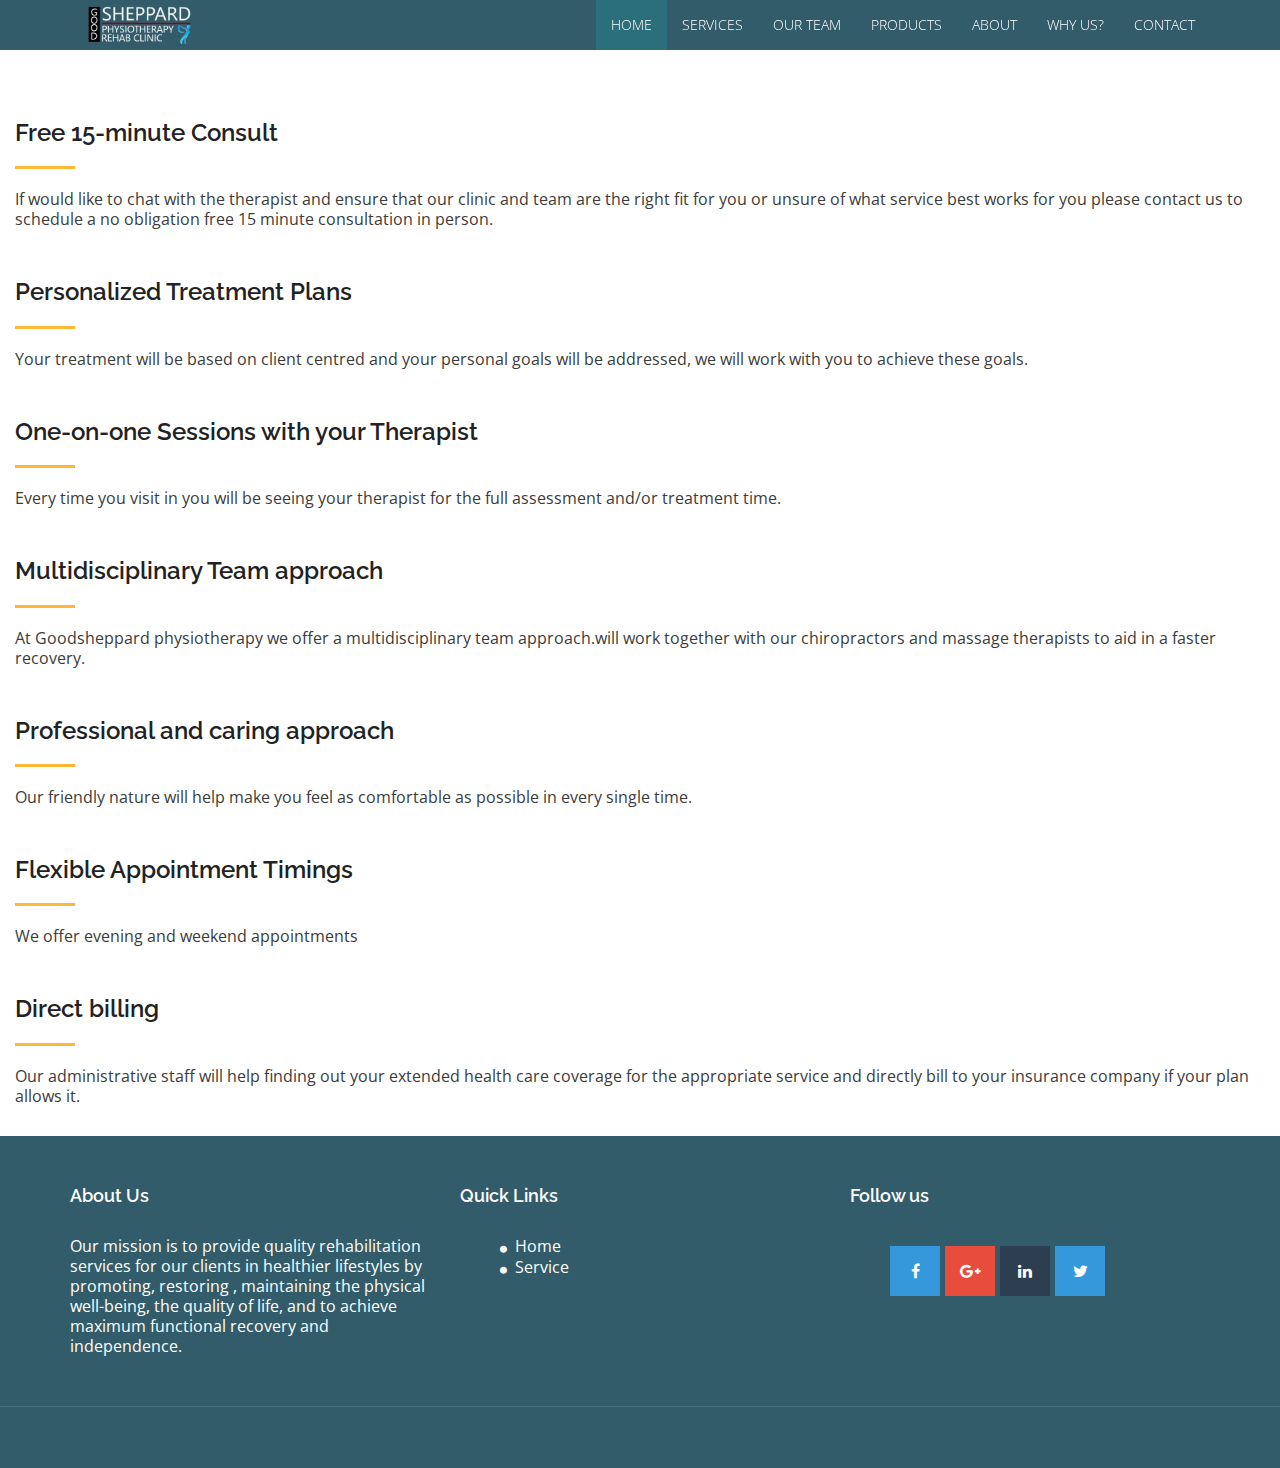
<file: why.html>
<!DOCTYPE html>
<html lang="en">

<head>
  <meta charset="utf-8">
  <meta name="viewport" content="width=device-width, initial-scale=1">
  <title>Good Sheppard Physiotherapy and Rehab clinic</title>
  <meta name="description" content="Good Sheppard Physiotherapy and Rehab clinic">
  <meta name="keywords" content="Good Sheppard Physiotherapy and Rehab clinic">

  <link rel="stylesheet" type="text/css" href="https://fonts.googleapis.com/css?family=Open+Sans|Raleway|Candal">
  <link rel="stylesheet" type="text/css" href="css/font-awesome.min.css">
  <link rel="stylesheet" type="text/css" href="css/bootstrap.min.css">
  <link rel="stylesheet" type="text/css" href="css/style2.css">

</head>

<body id="myPage" data-spy="scroll" data-target=".navbar" data-offset="60">
  <!--banner-->
  <header>
        <nav class="navbar navbar-default navbar-fixed-top">
                <div class="container">
                  <div class="col-md-12">
                    <div class="navbar-header">
                      <button type="button" class="navbar-toggle" data-toggle="collapse" data-target="#myNavbar">
                                <span class="icon-bar"></span>
                                <span class="icon-bar"></span>
                                <span class="icon-bar"></span>
                              </button>
                      <a class="navbar-brand" href="#"><img src="img/logo.png" class="img-responsive" style="width: 140px; margin-top: -16px;"></a>
                    </div>
                    <div class="collapse navbar-collapse navbar-right" id="myNavbar">
                        <ul class="nav navbar-nav">
                            <li class="active"><a href="./index.html">Home</a></li>
                            <li class=""><a href="./index.html#service">Services</a></li>
                            <li class=""><a href="./index.html#team">Our team</a></li>
                            <li class=""><a href="./index.html#products">Products</a></li>
                            <li class=""><a href="./index.html#about">About</a></li>
                            <li class=""><a href="#">Why Us?</a></li>
                            <!-- <li class=""><a href="#">Products</a></li> -->
                            <li class=""><a href="./index.html#contact">Contact</a></li>
                          </ul>
                    </div>
                  </div>
                </div>
              </nav>
  </header>

  <br><br><br><br><br>

      <div class="container-fluid">
        
        <h3>Free 15-minute Consult</h3><hr class="botm-line">
        <p>
            If  would like to chat with the therapist and ensure that our clinic and team are the right fit for you or unsure of what service best works for you please contact us to schedule a no obligation free 15 minute consultation in person.
        </p><br>
        <h3>Personalized Treatment Plans</h3><hr class="botm-line">
        <p>
            Your treatment will be based on client centred and your personal goals will be addressed, we will work with you to achieve these goals.
        </p><br>
        <h3>One-on-one Sessions with your Therapist</h3><hr class="botm-line">
        <p>
            Every time you visit in you will be seeing your therapist for the full assessment and/or treatment time.        </p><br>
        <h3>Multidisciplinary Team approach</h3><hr class="botm-line">
        <p>
            At Goodsheppard physiotherapy we offer a multidisciplinary team approach.will work together with our chiropractors and massage therapists to aid in a faster recovery.        </p><br>
        <h3>Professional and caring approach</h3><hr class="botm-line">
        <p>
            Our friendly nature will help make you feel as comfortable as possible in every single time.
        </p><br>
        <h3>Flexible Appointment Timings</h3><hr class="botm-line">
        <p>
            We offer evening and weekend appointments
        </p><br>
        <h3>Direct billing</h3><hr class="botm-line">
        <p>
            Our administrative staff will  help finding out your extended health care coverage for the appropriate service and directly bill to your insurance company if your plan allows it. 
        </p><br>
      </div>

  <!--footer-->
  <footer id="footer">
    <div class="top-footer">
      <div class="container">
        <div class="row">
          <div class="col-md-4 col-sm-4 marb20">
            <div class="ftr-tle">
              <h4 class="white no-padding">About Us</h4>
            </div>
            <div class="info-sec">
              <p>
                  Our mission is to provide quality rehabilitation services for our clients in healthier
                  lifestyles by promoting, restoring , maintaining the physical well-being,
                  the quality of life, and to achieve maximum functional recovery and
                  independence.
              </p>
            </div>
          </div>
          <div class="col-md-4 col-sm-4 marb20">
            <div class="ftr-tle">
              <h4 class="white no-padding">Quick Links</h4>
            </div>
            <div class="info-sec">
              <ul class="quick-info">
                <li><a href="index.html"><i class="fa fa-circle"></i>Home</a></li>
                <li><a href="#service"><i class="fa fa-circle"></i>Service</a></li>
              </ul>
            </div>
          </div>
          <div class="col-md-4 col-sm-4 marb20">
            <div class="ftr-tle">
              <h4 class="white no-padding">Follow us</h4>
            </div>
            <div class="info-sec">
              <ul class="social-icon">
                <li class="bglight-blue"><i class="fa fa-facebook"></i></li>
                <li class="bgred"><i class="fa fa-google-plus"></i></li>
                <li class="bgdark-blue"><i class="fa fa-linkedin"></i></li>
                <li class="bglight-blue"><i class="fa fa-twitter"></i></li>
              </ul>
            </div>
          </div>
        </div>
      </div>
    </div>
    <div class="footer-line">
      <div class="container">
        <div class="row">
          <div class="col-md-12 text-center">
            <div class="credits">
            </div>
          </div>
        </div>
      </div>
    </div>
  </footer>
  <!--/ footer-->

  <script src="js/jquery.min.js"></script>
  <script src="js/jquery.easing.min.js"></script>
  <script src="js/bootstrap.min.js"></script>
  <!-- <script src="js/custom.js"></script> -->
  <script src="contactform/contactform.js"></script>

</body>

</html>
</file>
<file: css/style.css>
body {
  font-family: "Open Sans", sans-serif;
  line-height: 20px;
  color: #3b3b3b;
  font-size: 300;
  font-size: 16px;
}

a {
  color: inherit;
}

a:hover,
a:focus,
a:active {
  color: inherit;
}

ol,
ul {
  list-style: none;
}
blockquote,
q {
  quotes: none;
}
blockquote:before,
blockquote:after,
q:before,
q:after {
  content: "";
  content: none;
}
table {
  border-collapse: collapse;
  border-spacing: 0;
}
h1,
h2,
h3,
h4,
h5,
h6 {
  font-family: "Raleway", sans-serif;
  font-weight: 600;
  color: #222222;
}
a,
a:hover,
a:focus,
a:active {
  outline: none;
}

.section-padding {
  padding: 60px 0px;
}
h2 {
  line-height: 20px;
  margin: 0;
  font-size: 28px;
  font-weight: 700;
  text-transform: uppercase;
}
hr.botm-line {
  height: 3px;
  width: 60px;
  background: #ffb737;
  position: relative;
  border: 0;
  margin: 20px 0 20px 0;
}

/***************************************
banner
***************************************/
.navbar {
  margin-bottom: 0px;
  border: 0px;
}
.navbar {
  border-radius: 0px;
}
.navbar-default {
  background-color: #fff;
  padding: 20px 0;
  transition: all 0.3s;
}
.navbar-default {
  background-color: transparent;
  border: 0px;
}
.navbar {
  border-radius: 0px;
}

.navbar-brand {
  font-family: "Chewy", cursive;
  font-size: 32px;
}

.navbar-brand img {
  padding-top: 2px;
  width: 120px !important;
}

.navbar-default .navbar-brand,
.navbar-default .navbar-brand:hover,
.navbar-default .navbar-brand:focus {
  color: #ea6045;
}

@media (max-width: 768px) {
  .navbar-collapse {
    background: rgba(28, 74, 90, 0.9);
  }
}

.top-nav-collapse {
  padding: 0;
  background: rgba(28, 74, 90, 0.9);
}

.white,
.white:hover,
.white:focus {
  color: #fff;
  width: 100% !important;
}
.block {
  display: block;
}
.navbar-default .navbar-nav > .active > a,
.navbar-default .navbar-nav > .active > a:focus,
.navbar-default .navbar-nav > .active > a:hover {
  color: #fff;
  text-transform: uppercase;
  background-color: rgba(12, 184, 182, 0.21);
}
.navbar-default .navbar-nav > li > a {
  color: #fff;
  text-transform: uppercase;
  font-size: 14px;
  font-weight: 300;
}
.navbar-default .navbar-nav > li > a:hover,
.navbar-default .navbar-nav > li > a:focus {
  color: #fff;
  text-transform: uppercase;
  background-color: rgba(12, 184, 182, 0.21);
}
.affix {
  background-color: #ffffff !important;
}
.affix .navbar-nav > li > a:hover,
.affix .navbar-nav > li > a:focus {
  background-color: rgba(12, 184, 182) !important;
}
#banner {
  background: url("../img/bg-banner.jpg") no-repeat fixed;
  background-size: cover;
  min-height: 650px;
  position: relative;
}
.bg-color {
  background-color: RGBA(13, 70, 83, 0.78);
  min-height: 650px;
}
.banner-info {
  padding-top: 190px;
}
.banner-logo img {
  display: inline-block;
}
.banner-text {
  color: #fff;
}
.banner-text h1 {
  font-family: "Candal", sans-serif;
  font-size: 35px;
  text-transform: uppercase;
  padding-bottom: 15px;
}
.btn-appoint,
.btn-appoint:hover,
.btn-appoint:focus {
  margin-top: 30px;
  padding: 10px 20px;
  font-size: 12px;
  background-color: rgba(12, 184, 182, 0.91);
  border-radius: 3px;
  color: #fff;
}
.overlay-detail a i {
  text-align: center;
  position: absolute;
  bottom: 25px;
  font-size: 38px;
  color: #fff;
  margin: 0 auto;
}
.text-primary i {
  padding-top: 8px;
  display: inline-block;
}
/***************************************
services
***************************************/
.icon i {
  color: #0cb8b6;
  font-size: 45px;
  margin-bottom: 25px;
}
.service-info {
  margin-bottom: 20px;
}
.icon-info h4 {
  padding-bottom: 15px;
}
.icon-info p {
  font-size: 15px !important;
}
/***************************************
cta-1
***************************************/
.schedule-tab {
  background-color: #0cb8b6;
  float: left;
}
.medi-info {
  border-right: 1px solid #fff;
}
.medi-info,
.time-info {
  padding: 20px;
  color: #fff;
}
.medi-info h3,
.time-info h3 {
  padding-bottom: 16px;
  color: #fff;
  font-weight: 600;
}
.medi-info-btn,
.medi-info-btn:hover,
.medi-info-btn:focus {
  margin: 15px 0px 5px;
  display: inline-block;
  border: solid white 2px;
  padding: 3px 8px;
  font-size: 12px;
  color: #fff;
  font-weight: 400 !important;
  cursor: pointer;
}
td {
  border: 0px solid #ededed;
  border-top: 1px solid rgba(216, 216, 216, 0.5);
  padding: 6px 10px 6px 0;
}
.medi-info,
.time-info {
  font-size: 14px;
}
/***************************************
about
***************************************/
#about {
  background-color: rgba(238, 238, 238, 0.15);
}
.lg-line {
  line-height: 1.4;
  font-size: 28px;
}
.more-features-box-text-icon {
  float: left;
  width: 40px;
  height: 40px;
  padding-top: 6px;
  background: #0cb8b6;
  -moz-border-radius: 50%;
  -webkit-border-radius: 50%;
  border-radius: 50%;
  color: #fff;
  text-align: center;
}
.more-features-box-text-description h3 {
  padding-bottom: 15px;
}
.more-features-box-text-icon i {
  font-size: 18px;
  line-height: 26px;
}
.more-features-box-text-description {
  margin-left: 80px;
  margin-bottom: 35px;
}
.sec-para {
  padding-bottom: 10px;
}
/***************************************
doctor team
***************************************/
.thumbnail {
  border-radius: 0px;
}
.caption h3 {
  padding-bottom: 5px;
}
.caption p {
  padding-bottom: 10px;
}
/***************************************
testimonial
***************************************/
#testimonial {
  background-color: #eee;
}
.testi-details {
  background: #fff;
  padding: 14px 24px;
  margin-bottom: 20px;
  box-shadow: 3px 3px 2px 0px rgba(0, 0, 0, 0.18);
  position: relative;
}
.testi-info a {
  display: block;
  width: 50px;
  height: 50px;
  background-color: #fff;
  border-radius: 50%;
  float: left;
  margin-right: 10px;
}
.testi-info a img {
  border-radius: 50%;
}
.testi-info h3 {
  display: inline-block;
  line-height: 22px;
  font-weight: 600;
  color: #000;
  margin-top: 8px;
}
.testi-info h3 > span {
  display: block;
  line-height: 16px;
  font-weight: 400;
}
.testi-details::after {
  content: "";
  position: absolute;
  width: 0;
  height: 0;
  border-style: solid;
  border-color: transparent;
  border-left: 0;
  bottom: -40px;
  left: 56px;
  border-top-color: #fff;
  border-width: 20px;
}
.testi-details::before {
  content: "";
  position: absolute;
  transform: rotate(45deg);
  width: 0px;
  height: 0px;
  bottom: -30px;
  left: 45px;
  border-style: solid;
  border-width: 15px;
  border-color: transparent;
  z-index: -1;
  box-shadow: 3px -13px 5px 0px rgba(0, 0, 0, 0.18);
  border-left: 0;
}
/***************************************
cta -2
***************************************/
#about {
  background-color: rgb(41, 48, 46);
}
.white {
  color: #fff;
}
.icon-play,
.icon-play:hover,
.icon-play:focus {
  background-color: #0cb8b6;
  padding: 5px 10px;
  color: #fff;
  text-decoration: none;
  padding: 5px 17px;
  margin-top: 26px;
  display: block;
}
.text-primary {
  color: #0cb8b6;
}
.icon-mar {
  margin-right: 7px;
}
/***************************************
contact us
***************************************/
.space {
  margin-top: 40px;
}
.btn-form,
.btn-form:hover,
.btn-form:focus {
  background-color: #0cb8b6;
  color: #fff;
  border-radius: 0px;
  padding: 10px 20px;
}
.br-radius-zero {
  border-radius: 0px;
}
.form-control {
  height: 40px;
}

.validation {
  color: red;
  display: none;
  margin: 0 0 20px;
  font-weight: 400;
  font-size: 13px;
}

#sendmessage {
  color: green;
  border: 1px solid green;
  display: none;
  text-align: center;
  padding: 15px;
  font-weight: 600;
  margin-bottom: 15px;
}

#errormessage {
  color: red;
  display: none;
  border: 1px solid red;
  text-align: center;
  padding: 15px;
  font-weight: 600;
  margin-bottom: 15px;
}

#sendmessage.show,
#errormessage.show,
.show {
  display: block;
}

/***************************************
footer
***************************************/
#footer {
  background-color: #325c6a;
}
.ftr-tle {
  height: 50px;
}
.info-sec {
  color: #fff;
}
.quick-info li i {
  font-size: 8px;
  width: 15px;
  height: 15px;
  line-height: 15px;
  text-align: left;
}
.social-icon li {
  float: left;
  width: 50px;
  height: 50px;
  line-height: 50px;
  text-align: center;
  margin-right: 5px;
}
.bglight-blue {
  background-color: #3498db;
}
.bgred {
  background-color: #e74c3c;
}
.bgdark-blue {
  background-color: #2c3e50;
}
.bglight-blue {
  background-color: #3498db;
}
.top-footer {
  padding: 40px 0px;
  border-bottom: 1px solid rgba(255, 255, 255, 0.12);
}
.footer-line {
  padding: 30px 0px;
  color: #fff;
}

.footer-line a {
  color: #0cb8b6;
}

.quick-info li a {
  color: #fff;
}
.site-link,
.site-link:hover,
.site-link:focus {
  color: #0cb8b6;
  text-transform: none;
}
@media (min-width: 551px) and (max-width: 980px) {
}
@media (min-width: 220px) and (max-width: 551px) {
  .testi-info {
    margin-bottom: 20px;
  }
  .marb20 {
    margin-top: 30px;
  }
  h2 {
    font-size: 24px;
    line-height: 1.2;
  }
  .section-title {
    margin-bottom: 30px;
  }
  .medi-info {
    border: 0px;
    border-bottom: 1px solid #fff;
  }
  .service-info {
    margin-top: 20px;
    margin-bottom: 0px;
  }
  .caption h3 {
    font-size: 14px;
  }
  .caption p {
    font-size: 12px;
    padding-bottom: 5px;
  }
  .caption ul li a i {
    font-size: 14px;
  }
  .banner-text h1 {
    font-size: 24px;
  }
}
</file>
<file: css/style2.css>
body {
	font-family: 'Open Sans', sans-serif;
	line-height: 20px;
	color: #3b3b3b;
	font-size: 300;
	font-size: 16px;
}

a { color: inherit; } 

ol, ul {
	list-style: none;
}
blockquote, q {
	quotes: none;
}
blockquote:before, blockquote:after,
q:before, q:after {
	content: '';
	content: none;
}
table {
	border-collapse: collapse;
	border-spacing: 0;
}
h1, h2, h3, h4, h5, h6
{
	font-family: 'Raleway', sans-serif;
	font-weight: 600;
	color: #222222;
}
a, a:hover, a:focus, a:active{
    outline: none;
}

.section-padding{
	padding: 60px 0px;

}
h2 {
    line-height: 20px;
    margin: 0;
    font-size: 28px;
    font-weight: 700;
    text-transform: uppercase;
}
hr.botm-line {
    height: 3px;
    width: 60px;
    background: #ffb737;
    position: relative;
    border: 0;
    margin: 20px 0 20px 0;
}

/***************************************
banner
***************************************/
.navbar {
    margin-bottom: 0px;
    border: 0px;
}
.navbar {
    border-radius: 0px;
}
.navbar-default {
    background: rgba(28,74,90, 0.9);
    /* background-color: #fff; 
    padding: 20px 0;*/
    transition: all 0.3s;
}
.navbar-default {
    background: rgba(28,74,90, 0.9);

    /* background-color: transparent; */
    border: 0px;
}
.navbar {
    border-radius: 0px;
}

.navbar-brand
{
	font-family: 'Chewy', cursive;
	font-size: 32px;
}

.navbar-brand img {
    padding-top: 2px;
    width: 120px !important;
}

.navbar-default .navbar-brand, .navbar-default .navbar-brand:hover, .navbar-default .navbar-brand:focus {
    color: #EA6045;
}

@media (max-width: 768px) {
	.navbar-collapse {
		background: rgba(28,74,90, 0.9);
	}
}

.top-nav-collapse {
    padding: 0;
    background: rgba(28,74,90, 0.9);
}

.white, .white:hover, .white:focus
{
	color: #fff;
	width: 100% !important;
}
.block
{
	display: block;
}
.navbar-default .navbar-nav > .active > a, .navbar-default .navbar-nav > .active > a:focus, .navbar-default .navbar-nav > .active > a:hover {
    color: #fff;
    text-transform: uppercase;
    background-color: rgba(12, 184, 182, 0.21);
}
.navbar-default .navbar-nav > li > a
{
	color: #fff;
	text-transform: uppercase;
	font-size: 14px;
	font-weight: 300;
}
.navbar-default .navbar-nav > li > a:hover, .navbar-default .navbar-nav > li > a:focus
{
	color: #fff;
    text-transform: uppercase;
    background-color: rgba(12, 184, 182, 0.21);
}
.affix {
    background-color: #ffffff !important;
}
.affix .navbar-nav > li > a:hover, .affix .navbar-nav > li > a:focus
{
    background-color: rgba(12, 184, 182) !important;
}
#banner{
	background: url('../img/bg-banner.jpg') no-repeat fixed;
	background-size: cover;
	min-height: 650px;
	position: relative;
}
.bg-color{
	background-color: RGBA(13, 70, 83, 0.78);
	min-height: 650px;
}
.banner-info{
	padding-top: 190px;
}
.banner-logo img{
	display: inline-block;
}
.banner-text{
	color: #fff;
}
.banner-text h1{
	font-family: 'Candal', sans-serif;
	font-size: 35px;
	text-transform: uppercase;
	padding-bottom:15px;
}
.btn-appoint, .btn-appoint:hover, .btn-appoint:focus{
	margin-top: 30px;
	padding: 10px 20px;
	font-size: 12px;
	background-color: rgba(12, 184, 182, 0.91);
	border-radius: 3px;
	color: #fff;
}
.overlay-detail a i {
    text-align: center;
    position: absolute;
    bottom: 25px;
    font-size: 38px;
    color: #fff;
    margin: 0 auto;
}
.text-primary i{
    padding-top: 8px;
    display: inline-block;
}
/***************************************
services
***************************************/
.icon i{
	color: #0cb8b6;
	font-size: 45px;
	margin-bottom: 25px;
}
.service-info{
	margin-bottom: 20px;
}
.icon-info h4{
	padding-bottom: 15px;
}
.icon-info p{
	font-size: 15px !important;
}
/***************************************
cta-1
***************************************/
.schedule-tab {
	background-color: #0CB8B6;
	float: left;
}
.medi-info{
	border-right: 1px solid #fff;
}
.medi-info, .time-info{
	padding: 20px;
	color: #fff;
}
.medi-info h3, .time-info h3{
	padding-bottom: 16px;
	color: #fff;
	font-weight: 600;
}
.medi-info-btn, .medi-info-btn:hover, .medi-info-btn:focus {
    margin: 15px 0px 5px;
    display: inline-block;
    border: solid white 2px;
    padding: 3px 8px;
    font-size: 12px;
    color: #fff;
    font-weight: 400 !important;
    cursor: pointer;
}
td {
    border: 0px solid #ededed;
    border-top: 1px solid rgba(216, 216, 216, 0.5);
    padding: 6px 10px 6px 0;
}
.medi-info, .time-info{
    font-size: 14px;
}
/***************************************
about
***************************************/
#about{
    background-color: rgba(238, 238, 238, 0.15);
}
.lg-line{
	line-height: 1.4;
	font-size: 28px;
}
.more-features-box-text-icon {
    float: left;
    width: 40px;
    height: 40px;
    padding-top: 6px;
    background: #0cb8b6;
    -moz-border-radius: 50%;
    -webkit-border-radius: 50%;
    border-radius: 50%;
    color: #fff;
    text-align: center;
}
.more-features-box-text-description h3{
    padding-bottom: 15px;
}
.more-features-box-text-icon i {
    font-size: 18px;
    line-height: 26px;
}
.more-features-box-text-description{
	margin-left: 80px;
	margin-bottom: 35px;
}
.sec-para{
	padding-bottom: 10px;
}
/***************************************
doctor team
***************************************/
.thumbnail {
	border-radius: 0px;
}
.caption h3{
    padding-bottom: 5px;
}
.caption p{
    padding-bottom: 10px;
}
/***************************************
testimonial
***************************************/
#testimonial{
    background-color: #eee;
}
.testi-details {
    background: #fff;
    padding: 14px 24px;
    margin-bottom: 20px;
    box-shadow: 3px 3px 2px 0px rgba(0,0,0,0.18);
    position: relative;
}
.testi-info a {
    display: block;
    width: 50px;
    height: 50px;
    background-color: #fff;
    border-radius: 50%;
    float: left;
    margin-right: 10px;
}
.testi-info a img{
	border-radius: 50%;
}
.testi-info h3 {
    display: inline-block;
    line-height: 22px;
    font-weight: 600;
    color: #000;
    margin-top: 8px;
}
.testi-info h3 > span {
    display: block;
    line-height: 16px;
    font-weight: 400;
}
.testi-details::after {
    content: "";
    position: absolute;
    width: 0;
    height: 0;
    border-style: solid;
    border-color: transparent;
    border-left: 0;
    bottom: -40px;
    left: 56px;
    border-top-color: #fff;
    border-width: 20px;
}
.testi-details::before {
    content: '';
    position: absolute;
    transform: rotate(45deg);
    width: 0px;
    height: 0px;
    bottom: -30px;
    left: 45px;
    border-style: solid;
    border-width: 15px;
    border-color: transparent;
    z-index: -1;
    box-shadow: 3px -13px 5px 0px rgba(0, 0, 0, 0.18);
    border-left: 0;
}
/***************************************
cta -2
***************************************/
#cta-2{
	background-color: rgb(41, 48, 46);
}
.white{
	color: #fff;
}
.icon-play, .icon-play:hover, .icon-play:focus{
	background-color: #0CB8B6;
	padding: 5px 10px;
	color: #fff;
	text-decoration: none;
	padding: 5px 17px;
	margin-top: 26px;
	display: block;
}
.text-primary {
    color: #0cb8b6;
}
.icon-mar
{
	margin-right: 7px;
}
/***************************************
contact us
***************************************/
.space {
    margin-top: 40px;
}
.btn-form, .btn-form:hover, .btn-form:focus {
    background-color: #0cb8b6;
    color: #fff;
    border-radius: 0px;
    padding: 10px 20px;
}
.br-radius-zero {
    border-radius: 0px;
}
.form-control{
	height: 40px;
}

.validation {
    color: red;
    display:none;
    margin: 0 0 20px;
    font-weight:400;
    font-size:13px;
}

#sendmessage {
    color: green;
    border:1px solid green;
    display:none;
    text-align:center;
    padding:15px;
    font-weight:600;
    margin-bottom:15px;
}

#errormessage {
    color: red;
    display:none;
    border:1px solid red;
    text-align:center;
    padding:15px;
    font-weight:600;
    margin-bottom:15px;
}

#sendmessage.show, #errormessage.show, .show {
	display:block;
}


/***************************************
footer
***************************************/
#footer{
	background-color: #325C6A;
}
.ftr-tle {
    height: 50px;
}
.info-sec {
    color: #fff;
}
.quick-info li i {
    font-size: 8px;
    width: 15px;
    height: 15px;
    line-height: 15px;
    text-align: left;
}
.social-icon li {
    float: left;
    width: 50px;
    height: 50px;
    line-height: 50px;
    text-align: center;
    margin-right: 5px;
}
.bglight-blue {
    background-color: #3498DB;
}
.bgred {
    background-color: #E74C3C;
}
.bgdark-blue {
    background-color: #2C3E50;
}
.bglight-blue {
    background-color: #3498DB;
}
.top-footer {
    padding: 40px 0px;
    border-bottom: 1px solid rgba(255, 255, 255, 0.12);
}
.footer-line {
    padding: 30px 0px;
    color: #fff;
}

.footer-line a {
    color: #0CB8B6;
}

.quick-info li a{
    color: #fff;
}
.site-link, .site-link:hover, .site-link:focus
{
    color: #0cb8b6;
    text-transform: none;
}
@media (min-width: 551px) and (max-width: 980px){

}
@media (min-width: 220px) and (max-width: 551px){
    .testi-info{
        margin-bottom: 20px;
    }
    .marb20{
        margin-top: 30px;
    }
    h2{
        font-size: 24px;
        line-height: 1.2;
    }
    .section-title{
        margin-bottom: 30px;
    }
    .medi-info {
    border: 0px;
    border-bottom: 1px solid #fff;
    }
    .service-info{
        margin-top: 20px;
        margin-bottom: 0px;
    }
    .caption h3 {
    font-size: 14px;
    }
    .caption p{
    font-size: 12px;
    padding-bottom: 5px;
    }
    .caption ul li a i{
        font-size: 14px;
    }
    .banner-text h1{
        font-size: 24px;
    }
}
</file>
